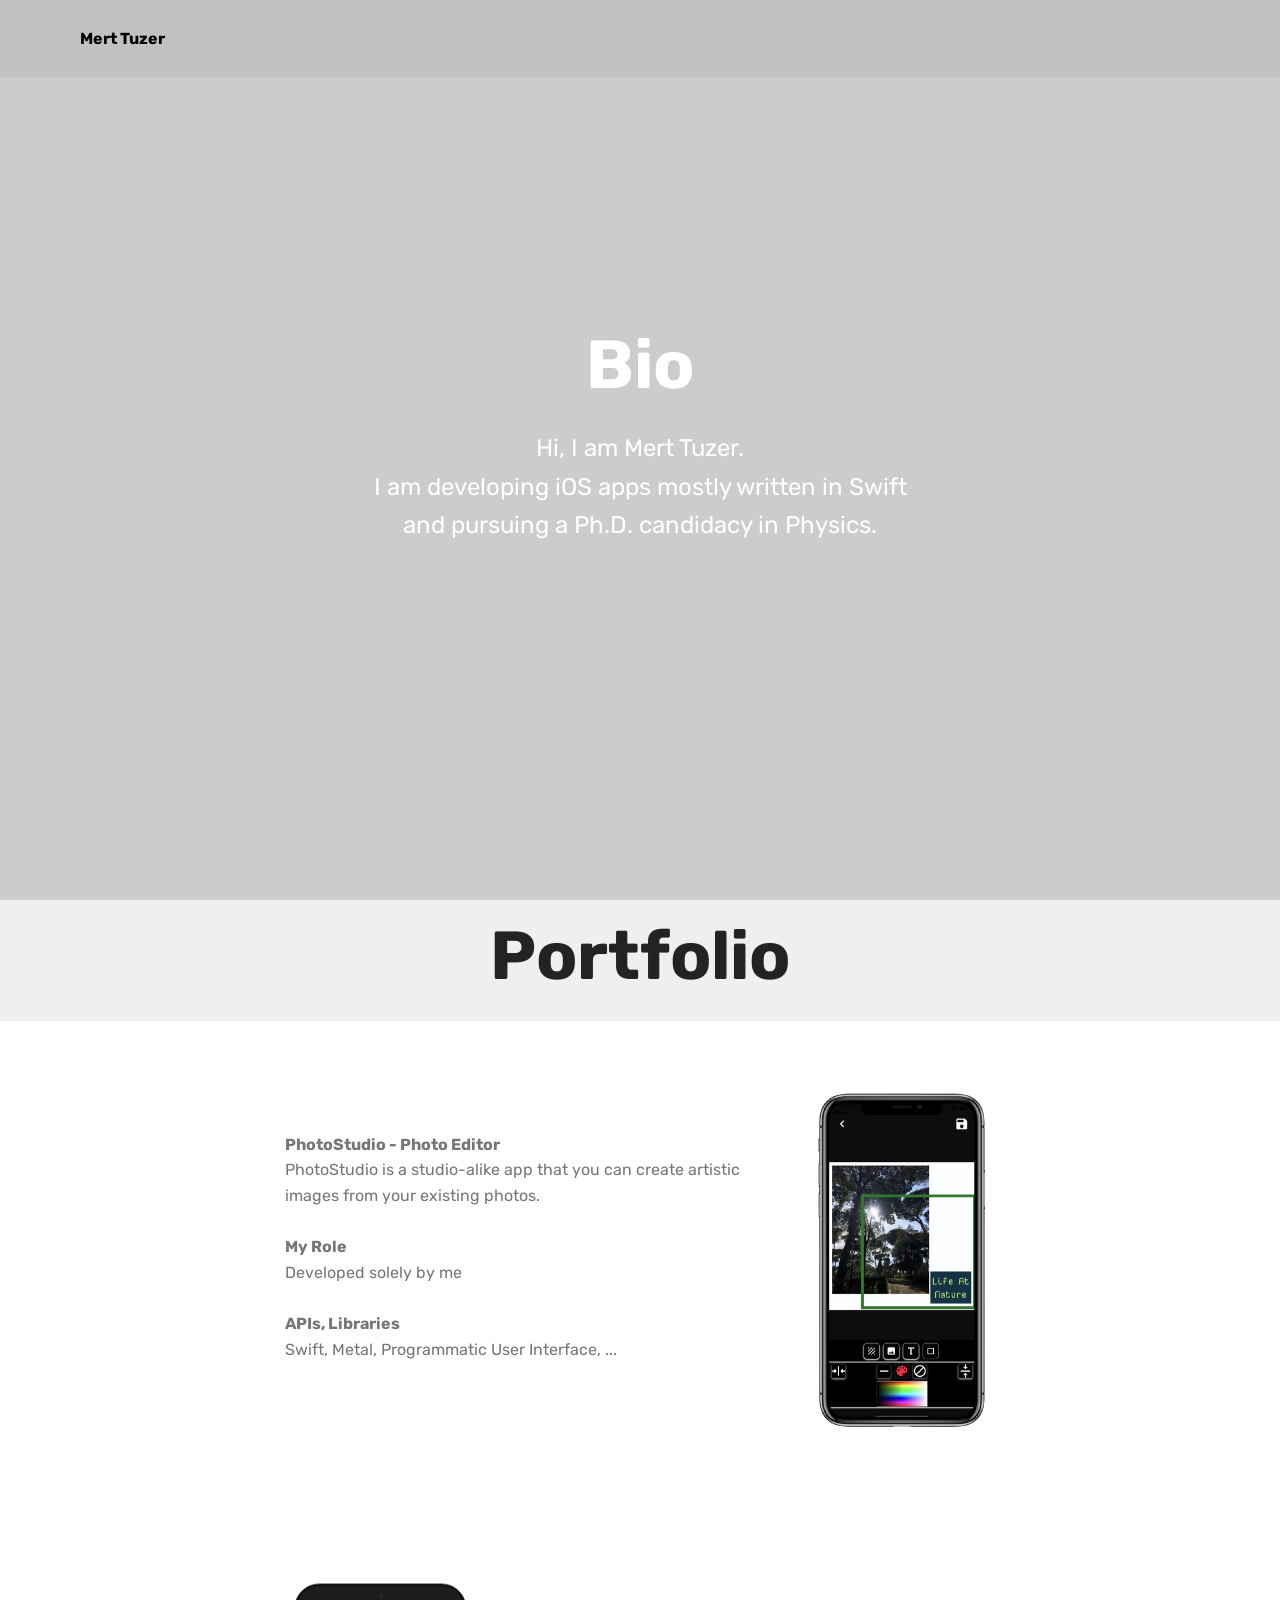
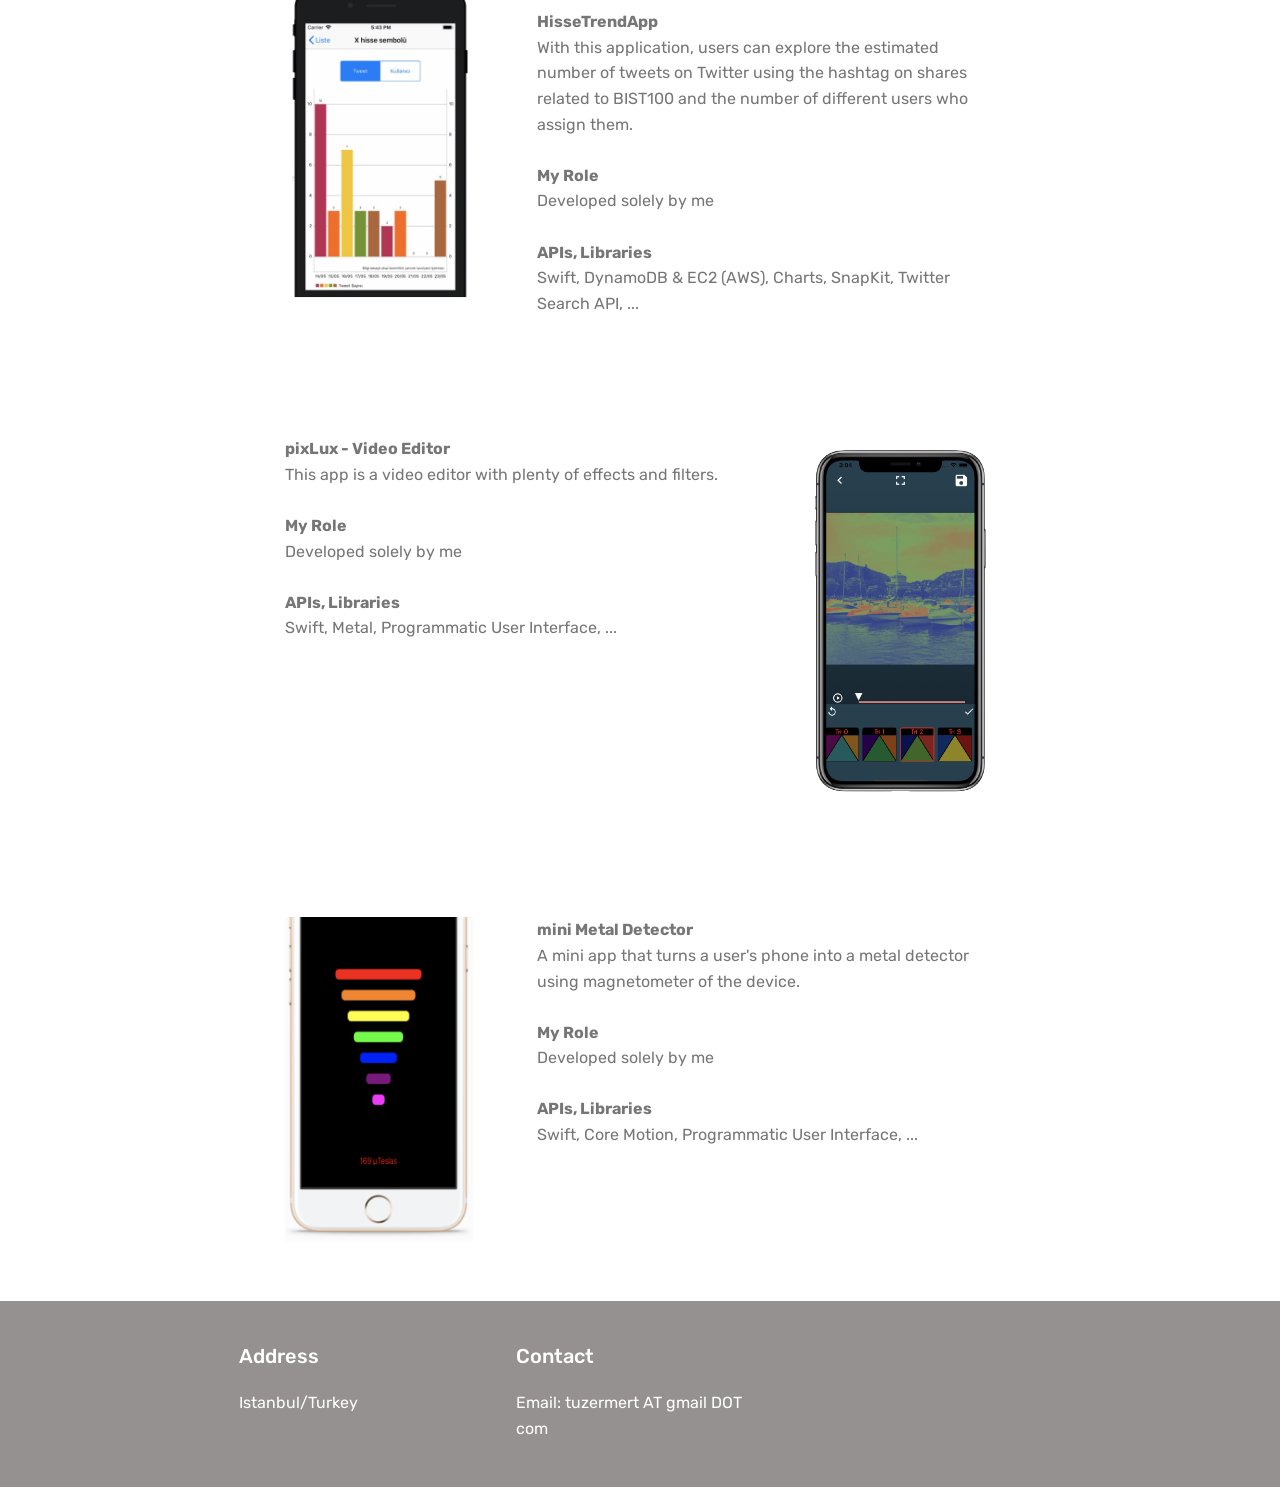
<file: index.html>
<!DOCTYPE html>
<html  >
<head>
  <meta charset="UTF-8">
  <meta http-equiv="X-UA-Compatible" content="IE=edge">
  <meta name="viewport" content="width=device-width, initial-scale=1, minimum-scale=1">
  <meta name="description" content="">
  
  <title>Mert Tuzer</title>
  <link rel="stylesheet" href="assets/tether/tether.min.css">
  <link rel="stylesheet" href="assets/bootstrap/css/bootstrap.min.css">
  <link rel="stylesheet" href="assets/bootstrap/css/bootstrap-grid.min.css">
  <link rel="stylesheet" href="assets/bootstrap/css/bootstrap-reboot.min.css">
  <link rel="stylesheet" href="assets/dropdown/css/style.css">
  <link rel="stylesheet" href="assets/socicon/css/styles.css">
  <link rel="stylesheet" href="assets/theme/css/style.css">
  <link rel="stylesheet" href="assets/mobirise/css/mbr-additional.css" type="text/css">
  
  
  
</head>
<body>

<!-- Google Analytics -->
<!-- Global site tag (gtag.js) - Google Analytics -->
<script async src="https://www.googletagmanager.com/gtag/js?id=UA-131665631-3"></script>
<script>
  window.dataLayer = window.dataLayer || [];
  function gtag(){dataLayer.push(arguments);}
  gtag('js', new Date());

  gtag('config', 'UA-131665631-3');
</script>
<!-- /Google Analytics -->


  <section class="menu cid-qTkzRZLJNu" once="menu" id="menu1-0">

    

    <nav class="navbar navbar-expand beta-menu navbar-dropdown align-items-center navbar-fixed-top navbar-toggleable-sm">
        <button class="navbar-toggler navbar-toggler-right" type="button" data-toggle="collapse" data-target="#navbarSupportedContent" aria-controls="navbarSupportedContent" aria-expanded="false" aria-label="Toggle navigation">
            <div class="hamburger">
                <span></span>
                <span></span>
                <span></span>
                <span></span>
            </div>
        </button>
        <div class="menu-logo">
            <div class="navbar-brand">
                
                <span class="navbar-caption-wrap"><a class="navbar-caption text-black display-4">
                        Mert Tuzer</a></span>
            </div>
        </div>
        <div class="collapse navbar-collapse" id="navbarSupportedContent">
            
            
        </div>
    </nav>
</section>

<section class="cid-qTkA127IK8 mbr-fullscreen" id="header2-1">

    <div class="container align-center">
        <div class="row justify-content-md-center">
            <div class="mbr-white col-md-10">
                <h1 class="mbr-section-title mbr-bold pb-3 mbr-fonts-style display-1">
                    Bio</h1>
                
                <p class="mbr-text pb-3 mbr-fonts-style display-5">Hi, I am Mert Tuzer. <br>I am developing iOS apps mostly written in Swift <br>and pursuing a Ph.D. candidacy in Physics.</p>
                
            </div>
        </div>
    </div>
    
</section>

<section class="header1 cid-ryzMHT2uv6" id="header16-4">

    

    

    <div class="container">
        <div class="row justify-content-md-center">
            <div class="col-md-10 align-center">
                <h1 class="mbr-section-title mbr-bold pb-3 mbr-fonts-style display-1">
                    Portfolio</h1>
                
                
                
            </div>
        </div>
    </div>

</section>

<section class="mbr-section content6 cid-ryzJA19IIB" id="content6-3">
    
     
    
    <div class="container">
        <div class="media-container-row">
            <div class="col-12 col-md-8">
                <div class="media-container-row">
                    <div class="mbr-figure" style="width: 50%;">
                      <a href="https://apps.apple.com/tr/app/photostudio-photo-editor/id1488727122#?platform=iphone" target="_blank"><img src="assets/images/ps.png" title=""></a>  
                    </div>
                    <div class="media-content">
                        <div class="mbr-section-text">
                            <p class="mbr-text mb-0 mbr-fonts-style display-7"><strong><br></strong><br><strong>PhotoStudio - Photo Editor</strong><br>PhotoStudio is a studio-alike app that you can create artistic images from your existing photos.<br><br><strong>My Role</strong><br>Developed solely by me<br><br><strong>APIs, Libraries</strong><br>Swift, Metal, Programmatic User Interface, ...</p>
                        </div>
                    </div>
                </div>
            </div>
        </div>
    </div>
</section>

<section class="mbr-section content7 cid-ryzVvT5FVb" id="content7-5">
          
    

    <div class="container">
        <div class="media-container-row">
            <div class="col-12 col-md-8">
                <div class="media-container-row">
                    <div class="media-content">
                        <div class="mbr-section-text">
                            <p class="mbr-text align-right mb-0 mbr-fonts-style display-7"><br><br><strong>HisseTrendApp</strong><br>With this application, users can explore the estimated number of tweets on Twitter using the hashtag on shares related to BIST100 and the number of different users who assign them.<br><br><strong>My Role<br></strong>Developed solely by me<br><br><strong>APIs, Libraries<br></strong>Swift, DynamoDB &amp; EC2 (AWS), Charts, SnapKit, Twitter Search API, ...</p>
                        </div>
                    </div>
                    <div class="mbr-figure" style="width: 50%;">
                     <a href="https://apps.apple.com/tr/app/hissetrendapp/id1384840410" target="_blank"><img src="assets/images/hisse-406x694.png" title=""></a>  
                    </div>
                </div>
            </div>
        </div>
    </div>
</section>

<section class="mbr-section content7 cid-ryAfWQr6Sp" id="content7-8">
          
    

    <div class="container">
        <div class="media-container-row">
            <div class="col-12 col-md-8">
                <div class="media-container-row">
                    <div class="media-content">
                        <div class="mbr-section-text">
                            <p class="mbr-text align-right mb-0 mbr-fonts-style display-7"><strong>pixLux - Video Editor<br></strong>This app is a video editor with plenty of effects and filters.<br><br><strong>My Role<br></strong>Developed solely by me<br><br><strong>APIs, Libraries<br></strong>Swift, Metal, Programmatic User Interface, ...</p>
                        </div>
                    </div>
                    <div class="mbr-figure" style="width: 50%;">
                     <a href="https://apps.apple.com/tr/app/pixlux-video-editor/id1510228038" target="_blank"><img src="assets/images/pix.png" title=""></a>  
                    </div>
                </div>
            </div>
        </div>
    </div>
</section>

<section class="mbr-section content7 cid-ryAgBIZaGm" id="content7-9">
          
    

    <div class="container">
        <div class="media-container-row">
            <div class="col-12 col-md-8">
                <div class="media-container-row">
                    <div class="media-content">
                        <div class="mbr-section-text">
                            <p class="mbr-text align-right mb-0 mbr-fonts-style display-7"><strong>mini Metal Detector<br></strong>A mini app that turns a user's phone into a metal detector using magnetometer of the device.<br><br><strong>My Role<br></strong>Developed solely by me<br><br><strong>APIs, Libraries<br></strong>Swift, Core Motion, Programmatic User Interface, ...</p>
                        </div>
                    </div>
                    <div class="mbr-figure" style="width: 50%;">
                     <a href="https://apps.apple.com/tr/app/mini-metal-dedektörü/id1114381920" target="_blank"><img src="assets/images/metal-414x714.png" title=""></a>  
                    </div>
                </div>
            </div>
        </div>
    </div>
</section>

<section class="cid-qTkAaeaxX5" id="footer1-2">

    

    

    <div class="container">
        <div class="media-container-row content text-white">
            <div class="col-12 col-md-3 mbr-fonts-style display-7">
                <h5 class="pb-3">
                    Address
                </h5>
                <p class="mbr-text">Istanbul/Turkey</p>
            </div>
            <div class="col-12 col-md-3 mbr-fonts-style display-7">
                <h5 class="pb-3">
                    Contact</h5>
                <p class="mbr-text">
                    Email: tuzermert AT gmail DOT com<br></p>
            </div>
            <div class="col-12 col-md-3 mbr-fonts-style display-7">
                <h5 class="pb-3"></h5>
                <p class="mbr-text"></p>
            </div>
        </div>
        
    </div>
</section>


  <script src="assets/web/assets/jquery/jquery.min.js"></script>
  <script src="assets/popper/popper.min.js"></script>
  <script src="assets/tether/tether.min.js"></script>
  <script src="assets/bootstrap/js/bootstrap.min.js"></script>
  <script src="assets/smoothscroll/smooth-scroll.js"></script>
  <script src="assets/dropdown/js/nav-dropdown.js"></script>
  <script src="assets/dropdown/js/navbar-dropdown.js"></script>
  <script src="assets/touchswipe/jquery.touch-swipe.min.js"></script>
  <script src="assets/theme/js/script.js"></script>
  
  
</body>
</html>
</file>
<file: assets/dropdown/css/style.css>
.navbar-dropdown {
  left: 0;
  padding: 0;
  position: absolute;
  right: 0;
  top: 0;
  transition: all 0.45s ease;
  z-index: 1030;
  background: #282828; }
  .navbar-dropdown .navbar-logo {
    margin-right: 0.8rem;
    transition: margin 0.3s ease-in-out;
    vertical-align: middle; }
    .navbar-dropdown .navbar-logo img {
      height: 3.125rem;
      transition: all 0.3s ease-in-out; }
    .navbar-dropdown .navbar-logo.mbr-iconfont {
      font-size: 3.125rem;
      line-height: 3.125rem; }
  .navbar-dropdown .navbar-caption {
    font-weight: 700;
    white-space: normal;
    vertical-align: -4px;
    line-height: 3.125rem !important; }
    .navbar-dropdown .navbar-caption, .navbar-dropdown .navbar-caption:hover {
      color: inherit;
      text-decoration: none; }
  .navbar-dropdown .mbr-iconfont + .navbar-caption {
    vertical-align: -1px; }
  .navbar-dropdown.navbar-fixed-top {
    position: fixed; }
  .navbar-dropdown .navbar-brand span {
    vertical-align: -4px; }
  .navbar-dropdown.bg-color.transparent {
    background: none; }
  .navbar-dropdown.navbar-short .navbar-brand {
    padding: 0.625rem 0; }
    .navbar-dropdown.navbar-short .navbar-brand span {
      vertical-align: -1px; }
  .navbar-dropdown.navbar-short .navbar-caption {
    line-height: 2.375rem !important;
    vertical-align: -2px; }
  .navbar-dropdown.navbar-short .navbar-logo {
    margin-right: 0.5rem; }
    .navbar-dropdown.navbar-short .navbar-logo img {
      height: 2.375rem; }
    .navbar-dropdown.navbar-short .navbar-logo.mbr-iconfont {
      font-size: 2.375rem;
      line-height: 2.375rem; }
  .navbar-dropdown.navbar-short .mbr-table-cell {
    height: 3.625rem; }
  .navbar-dropdown .navbar-close {
    left: 0.6875rem;
    position: fixed;
    top: 0.75rem;
    z-index: 1000; }
  .navbar-dropdown .hamburger-icon {
    content: "";
    display: inline-block;
    vertical-align: middle;
    width: 16px;
    -webkit-box-shadow: 0 -6px 0 1px #282828,0 0 0 1px #282828,0 6px 0 1px #282828;
    -moz-box-shadow: 0 -6px 0 1px #282828,0 0 0 1px #282828,0 6px 0 1px #282828;
    box-shadow: 0 -6px 0 1px #282828,0 0 0 1px #282828,0 6px 0 1px #282828; }

.dropdown-menu .dropdown-toggle[data-toggle="dropdown-submenu"]::after {
  border-bottom: 0.35em solid transparent;
  border-left: 0.35em solid;
  border-right: 0;
  border-top: 0.35em solid transparent;
  margin-left: 0.3rem; }

.dropdown-menu .dropdown-item:focus {
  outline: 0; }

.nav-dropdown {
  font-size: 0.75rem;
  font-weight: 500;
  height: auto !important; }
  .nav-dropdown .nav-btn {
    padding-left: 1rem; }
  .nav-dropdown .link {
    margin: .667em 1.667em;
    font-weight: 500;
    padding: 0;
    transition: color .2s ease-in-out; }
    .nav-dropdown .link.dropdown-toggle {
      margin-right: 2.583em; }
      .nav-dropdown .link.dropdown-toggle::after {
        margin-left: .25rem;
        border-top: 0.35em solid;
        border-right: 0.35em solid transparent;
        border-left: 0.35em solid transparent;
        border-bottom: 0; }
      .nav-dropdown .link.dropdown-toggle[aria-expanded="true"] {
        margin: 0;
        padding: 0.667em 3.263em  0.667em 1.667em; }
  .nav-dropdown .link::after,
  .nav-dropdown .dropdown-item::after {
    color: inherit; }
  .nav-dropdown .btn {
    font-size: 0.75rem;
    font-weight: 700;
    letter-spacing: 0;
    margin-bottom: 0;
    padding-left: 1.25rem;
    padding-right: 1.25rem; }
  .nav-dropdown .dropdown-menu {
    border-radius: 0;
    border: 0;
    left: 0;
    margin: 0;
    padding-bottom: 1.25rem;
    padding-top: 1.25rem;
    position: relative; }
  .nav-dropdown .dropdown-submenu {
    margin-left: 0.125rem;
    top: 0; }
  .nav-dropdown .dropdown-item {
    font-weight: 500;
    line-height: 2;
    padding: 0.3846em 4.615em 0.3846em 1.5385em;
    position: relative;
    transition: color .2s ease-in-out, background-color .2s ease-in-out; }
    .nav-dropdown .dropdown-item::after {
      margin-top: -0.3077em;
      position: absolute;
      right: 1.1538em;
      top: 50%; }
    .nav-dropdown .dropdown-item:focus, .nav-dropdown .dropdown-item:hover {
      background: none; }

@media (max-width: 767px) {
  .nav-dropdown.navbar-toggleable-sm {
    bottom: 0;
    display: none;
    left: 0;
    overflow-x: hidden;
    position: fixed;
    top: 0;
    transform: translateX(-100%);
    -ms-transform: translateX(-100%);
    -webkit-transform: translateX(-100%);
    width: 18.75rem;
    z-index: 999; } }
.nav-dropdown.navbar-toggleable-xl {
  bottom: 0;
  display: none;
  left: 0;
  overflow-x: hidden;
  position: fixed;
  top: 0;
  transform: translateX(-100%);
  -ms-transform: translateX(-100%);
  -webkit-transform: translateX(-100%);
  width: 18.75rem;
  z-index: 999; }

.nav-dropdown-sm {
  display: block !important;
  overflow-x: hidden;
  overflow: auto;
  padding-top: 3.875rem; }
  .nav-dropdown-sm::after {
    content: "";
    display: block;
    height: 3rem;
    width: 100%; }
  .nav-dropdown-sm.collapse.in ~ .navbar-close {
    display: block !important; }
  .nav-dropdown-sm.collapsing, .nav-dropdown-sm.collapse.in {
    transform: translateX(0);
    -ms-transform: translateX(0);
    -webkit-transform: translateX(0);
    transition: all 0.25s ease-out;
    -webkit-transition: all 0.25s ease-out;
    background: #282828; }
  .nav-dropdown-sm.collapsing[aria-expanded="false"] {
    transform: translateX(-100%);
    -ms-transform: translateX(-100%);
    -webkit-transform: translateX(-100%); }
  .nav-dropdown-sm .nav-item {
    display: block;
    margin-left: 0 !important;
    padding-left: 0; }
  .nav-dropdown-sm .link,
  .nav-dropdown-sm .dropdown-item {
    border-top: 1px dotted rgba(255, 255, 255, 0.1);
    font-size: 0.8125rem;
    line-height: 1.6;
    margin: 0 !important;
    padding: 0.875rem 2.4rem 0.875rem 1.5625rem !important;
    position: relative;
    white-space: normal; }
    .nav-dropdown-sm .link:focus, .nav-dropdown-sm .link:hover,
    .nav-dropdown-sm .dropdown-item:focus,
    .nav-dropdown-sm .dropdown-item:hover {
      background: rgba(0, 0, 0, 0.2) !important;
      color: #c0a375; }
  .nav-dropdown-sm .nav-btn {
    position: relative;
    padding: 1.5625rem 1.5625rem 0 1.5625rem; }
    .nav-dropdown-sm .nav-btn::before {
      border-top: 1px dotted rgba(255, 255, 255, 0.1);
      content: "";
      left: 0;
      position: absolute;
      top: 0;
      width: 100%; }
    .nav-dropdown-sm .nav-btn + .nav-btn {
      padding-top: 0.625rem; }
      .nav-dropdown-sm .nav-btn + .nav-btn::before {
        display: none; }
  .nav-dropdown-sm .btn {
    padding: 0.625rem 0; }
  .nav-dropdown-sm .dropdown-toggle[data-toggle="dropdown-submenu"]::after {
    margin-left: .25rem;
    border-top: 0.35em solid;
    border-right: 0.35em solid transparent;
    border-left: 0.35em solid transparent;
    border-bottom: 0; }
  .nav-dropdown-sm .dropdown-toggle[data-toggle="dropdown-submenu"][aria-expanded="true"]::after {
    border-top: 0;
    border-right: 0.35em solid transparent;
    border-left: 0.35em solid transparent;
    border-bottom: 0.35em solid; }
  .nav-dropdown-sm .dropdown-menu {
    margin: 0;
    padding: 0;
    position: relative;
    top: 0;
    left: 0;
    width: 100%;
    border: 0;
    float: none;
    border-radius: 0;
    background: none; }
  .nav-dropdown-sm .dropdown-submenu {
    left: 100%;
    margin-left: 0.125rem;
    margin-top: -1.25rem;
    top: 0; }

.navbar-toggleable-sm .nav-dropdown .dropdown-menu {
  position: absolute; }

.navbar-toggleable-sm .nav-dropdown .dropdown-submenu {
  left: 100%;
  margin-left: 0.125rem;
  margin-top: -1.25rem;
  top: 0; }

.navbar-toggleable-sm.opened .nav-dropdown .dropdown-menu {
  position: relative; }

.navbar-toggleable-sm.opened .nav-dropdown .dropdown-submenu {
  left: 0;
  margin-left: 00rem;
  margin-top: 0rem;
  top: 0; }

.is-builder .nav-dropdown.collapsing {
  transition: none !important; }

/*# sourceMappingURL=style.css.map */
</file>
<file: assets/socicon/css/styles.css>
@charset "UTF-8";

@font-face {
  font-family: "socicon";
  src:url("../fonts/socicon.eot");
  src:url("../fonts/socicon.eot?#iefix") format("embedded-opentype"),
    url("../fonts/socicon.woff") format("woff"),
    url("../fonts/socicon.ttf") format("truetype"),
    url("../fonts/socicon.svg#socicon") format("svg");
  font-weight: normal;
  font-style: normal;

}

[data-icon]:before {
  font-family: "socicon" !important;
  content: attr(data-icon);
  font-style: normal !important;
  font-weight: normal !important;
  font-variant: normal !important;
  text-transform: none !important;
  speak: none;
  line-height: 1;
  -webkit-font-smoothing: antialiased;
  -moz-osx-font-smoothing: grayscale;
}

[class^="socicon-"]:before,
[class*=" socicon-"]:before {
  font-family: "socicon" !important;
  font-style: normal !important;
  font-weight: normal !important;
  font-variant: normal !important;
  text-transform: none !important;
  speak: none;
  line-height: 1;
  -webkit-font-smoothing: antialiased;
  -moz-osx-font-smoothing: grayscale;
}

.socicon-modelmayhem:before {
  content: "\e000";
}
.socicon-mixcloud:before {
  content: "\e001";
}
.socicon-drupal:before {
  content: "\e002";
}
.socicon-swarm:before {
  content: "\e003";
}
.socicon-istock:before {
  content: "\e004";
}
.socicon-yammer:before {
  content: "\e005";
}
.socicon-ello:before {
  content: "\e006";
}
.socicon-stackoverflow:before {
  content: "\e007";
}
.socicon-persona:before {
  content: "\e008";
}
.socicon-triplej:before {
  content: "\e009";
}
.socicon-houzz:before {
  content: "\e00a";
}
.socicon-rss:before {
  content: "\e00b";
}
.socicon-paypal:before {
  content: "\e00c";
}
.socicon-odnoklassniki:before {
  content: "\e00d";
}
.socicon-airbnb:before {
  content: "\e00e";
}
.socicon-periscope:before {
  content: "\e00f";
}
.socicon-outlook:before {
  content: "\e010";
}
.socicon-coderwall:before {
  content: "\e011";
}
.socicon-tripadvisor:before {
  content: "\e012";
}
.socicon-appnet:before {
  content: "\e013";
}
.socicon-goodreads:before {
  content: "\e014";
}
.socicon-tripit:before {
  content: "\e015";
}
.socicon-lanyrd:before {
  content: "\e016";
}
.socicon-slideshare:before {
  content: "\e017";
}
.socicon-buffer:before {
  content: "\e018";
}
.socicon-disqus:before {
  content: "\e019";
}
.socicon-vkontakte:before {
  content: "\e01a";
}
.socicon-whatsapp:before {
  content: "\e01b";
}
.socicon-patreon:before {
  content: "\e01c";
}
.socicon-storehouse:before {
  content: "\e01d";
}
.socicon-pocket:before {
  content: "\e01e";
}
.socicon-mail:before {
  content: "\e01f";
}
.socicon-blogger:before {
  content: "\e020";
}
.socicon-technorati:before {
  content: "\e021";
}
.socicon-reddit:before {
  content: "\e022";
}
.socicon-dribbble:before {
  content: "\e023";
}
.socicon-stumbleupon:before {
  content: "\e024";
}
.socicon-digg:before {
  content: "\e025";
}
.socicon-envato:before {
  content: "\e026";
}
.socicon-behance:before {
  content: "\e027";
}
.socicon-delicious:before {
  content: "\e028";
}
.socicon-deviantart:before {
  content: "\e029";
}
.socicon-forrst:before {
  content: "\e02a";
}
.socicon-play:before {
  content: "\e02b";
}
.socicon-zerply:before {
  content: "\e02c";
}
.socicon-wikipedia:before {
  content: "\e02d";
}
.socicon-apple:before {
  content: "\e02e";
}
.socicon-flattr:before {
  content: "\e02f";
}
.socicon-github:before {
  content: "\e030";
}
.socicon-renren:before {
  content: "\e031";
}
.socicon-friendfeed:before {
  content: "\e032";
}
.socicon-newsvine:before {
  content: "\e033";
}
.socicon-identica:before {
  content: "\e034";
}
.socicon-bebo:before {
  content: "\e035";
}
.socicon-zynga:before {
  content: "\e036";
}
.socicon-steam:before {
  content: "\e037";
}
.socicon-xbox:before {
  content: "\e038";
}
.socicon-windows:before {
  content: "\e039";
}
.socicon-qq:before {
  content: "\e03a";
}
.socicon-douban:before {
  content: "\e03b";
}
.socicon-meetup:before {
  content: "\e03c";
}
.socicon-playstation:before {
  content: "\e03d";
}
.socicon-android:before {
  content: "\e03e";
}
.socicon-snapchat:before {
  content: "\e03f";
}
.socicon-twitter:before {
  content: "\e040";
}
.socicon-facebook:before {
  content: "\e041";
}
.socicon-googleplus:before {
  content: "\e042";
}
.socicon-pinterest:before {
  content: "\e043";
}
.socicon-foursquare:before {
  content: "\e044";
}
.socicon-yahoo:before {
  content: "\e045";
}
.socicon-skype:before {
  content: "\e046";
}
.socicon-yelp:before {
  content: "\e047";
}
.socicon-feedburner:before {
  content: "\e048";
}
.socicon-linkedin:before {
  content: "\e049";
}
.socicon-viadeo:before {
  content: "\e04a";
}
.socicon-xing:before {
  content: "\e04b";
}
.socicon-myspace:before {
  content: "\e04c";
}
.socicon-soundcloud:before {
  content: "\e04d";
}
.socicon-spotify:before {
  content: "\e04e";
}
.socicon-grooveshark:before {
  content: "\e04f";
}
.socicon-lastfm:before {
  content: "\e050";
}
.socicon-youtube:before {
  content: "\e051";
}
.socicon-vimeo:before {
  content: "\e052";
}
.socicon-dailymotion:before {
  content: "\e053";
}
.socicon-vine:before {
  content: "\e054";
}
.socicon-flickr:before {
  content: "\e055";
}
.socicon-500px:before {
  content: "\e056";
}
.socicon-wordpress:before {
  content: "\e058";
}
.socicon-tumblr:before {
  content: "\e059";
}
.socicon-twitch:before {
  content: "\e05a";
}
.socicon-8tracks:before {
  content: "\e05b";
}
.socicon-amazon:before {
  content: "\e05c";
}
.socicon-icq:before {
  content: "\e05d";
}
.socicon-smugmug:before {
  content: "\e05e";
}
.socicon-ravelry:before {
  content: "\e05f";
}
.socicon-weibo:before {
  content: "\e060";
}
.socicon-baidu:before {
  content: "\e061";
}
.socicon-angellist:before {
  content: "\e062";
}
.socicon-ebay:before {
  content: "\e063";
}
.socicon-imdb:before {
  content: "\e064";
}
.socicon-stayfriends:before {
  content: "\e065";
}
.socicon-residentadvisor:before {
  content: "\e066";
}
.socicon-google:before {
  content: "\e067";
}
.socicon-yandex:before {
  content: "\e068";
}
.socicon-sharethis:before {
  content: "\e069";
}
.socicon-bandcamp:before {
  content: "\e06a";
}
.socicon-itunes:before {
  content: "\e06b";
}
.socicon-deezer:before {
  content: "\e06c";
}
.socicon-telegram:before {
  content: "\e06e";
}
.socicon-openid:before {
  content: "\e06f";
}
.socicon-amplement:before {
  content: "\e070";
}
.socicon-viber:before {
  content: "\e071";
}
.socicon-zomato:before {
  content: "\e072";
}
.socicon-draugiem:before {
  content: "\e074";
}
.socicon-endomodo:before {
  content: "\e075";
}
.socicon-filmweb:before {
  content: "\e076";
}
.socicon-stackexchange:before {
  content: "\e077";
}
.socicon-wykop:before {
  content: "\e078";
}
.socicon-teamspeak:before {
  content: "\e079";
}
.socicon-teamviewer:before {
  content: "\e07a";
}
.socicon-ventrilo:before {
  content: "\e07b";
}
.socicon-younow:before {
  content: "\e07c";
}
.socicon-raidcall:before {
  content: "\e07d";
}
.socicon-mumble:before {
  content: "\e07e";
}
.socicon-medium:before {
  content: "\e06d";
}
.socicon-bebee:before {
  content: "\e07f";
}
.socicon-hitbox:before {
  content: "\e080";
}
.socicon-reverbnation:before {
  content: "\e081";
}
.socicon-formulr:before {
  content: "\e082";
}
.socicon-instagram:before {
  content: "\e057";
}
.socicon-battlenet:before {
  content: "\e083";
}
.socicon-chrome:before {
  content: "\e084";
}
.socicon-discord:before {
  content: "\e086";
}
.socicon-issuu:before {
  content: "\e087";
}
.socicon-macos:before {
  content: "\e088";
}
.socicon-firefox:before {
  content: "\e089";
}
.socicon-opera:before {
  content: "\e08d";
}
.socicon-keybase:before {
  content: "\e090";
}
.socicon-alliance:before {
  content: "\e091";
}
.socicon-livejournal:before {
  content: "\e092";
}
.socicon-googlephotos:before {
  content: "\e093";
}
.socicon-horde:before {
  content: "\e094";
}
.socicon-etsy:before {
  content: "\e095";
}
.socicon-zapier:before {
  content: "\e096";
}
.socicon-google-scholar:before {
  content: "\e097";
}
.socicon-researchgate:before {
  content: "\e098";
}
.socicon-wechat:before {
  content: "\e099";
}
.socicon-strava:before {
  content: "\e09a";
}
.socicon-line:before {
  content: "\e09b";
}
.socicon-lyft:before {
  content: "\e09c";
}
.socicon-uber:before {
  content: "\e09d";
}
.socicon-songkick:before {
  content: "\e09e";
}
.socicon-viewbug:before {
  content: "\e09f";
}
.socicon-googlegroups:before {
  content: "\e0a0";
}
.socicon-quora:before {
  content: "\e073";
}
.socicon-diablo:before {
  content: "\e085";
}
.socicon-blizzard:before {
  content: "\e0a1";
}
.socicon-hearthstone:before {
  content: "\e08b";
}
.socicon-heroes:before {
  content: "\e08a";
}
.socicon-overwatch:before {
  content: "\e08c";
}
.socicon-warcraft:before {
  content: "\e08e";
}
.socicon-starcraft:before {
  content: "\e08f";
}
.socicon-beam:before {
  content: "\e0a2";
}
.socicon-curse:before {
  content: "\e0a3";
}
.socicon-player:before {
  content: "\e0a4";
}
.socicon-streamjar:before {
  content: "\e0a5";
}
.socicon-nintendo:before {
  content: "\e0a6";
}
.socicon-hellocoton:before {
  content: "\e0a7";
}
</file>
<file: assets/theme/css/style.css>
/*!
 * Mobirise v4 theme (https://mobirise.com/)
 * Copyright 2017 Mobirise
 */
section {
  background-color: #eeeeee;
}

section,
.container,
.container-fluid {
  position: relative;
  word-wrap: break-word;
}

a.mbr-iconfont:hover {
  text-decoration: none;
}

.article .lead p, .article .lead ul, .article .lead ol, .article .lead pre, .article .lead blockquote {
  margin-bottom: 0;
}

a {
  font-style: normal;
  font-weight: 400;
  cursor: pointer;
}

a, a:hover {
  text-decoration: none;
}

figure {
  margin-bottom: 0;
}

body {
  color: #232323;
}

h1, h2, h3, h4, h5, h6,
.h1, .h2, .h3, .h4, .h5, .h6,
.display-1, .display-2, .display-3, .display-4 {
  line-height: 1;
  word-break: break-word;
  word-wrap: break-word;
}

b, strong {
  font-weight: bold;
}

blockquote {
  padding: 10px 0 10px 20px;
  position: relative;
  border-left: 2px solid;
  border-color: #ff3366;
}

input:-webkit-autofill, input:-webkit-autofill:hover, input:-webkit-autofill:focus, input:-webkit-autofill:active {
  transition-delay: 9999s;
  transition-property: background-color, color;
}

textarea[type="hidden"] {
  display: none;
}

body {
  position: relative;
}

section {
  background-position: 50% 50%;
  background-repeat: no-repeat;
  background-size: cover;
}

section .mbr-background-video,
section .mbr-background-video-preview {
  position: absolute;
  bottom: 0;
  left: 0;
  right: 0;
  top: 0;
}

.hidden {
  visibility: hidden;
}

.mbr-z-index20 {
  z-index: 20;
}

/*! Base colors */
.mbr-white {
  color: #ffffff;
}

.mbr-black {
  color: #000000;
}

.mbr-bg-white {
  background-color: #ffffff;
}

.mbr-bg-black {
  background-color: #000000;
}

/*! Text-aligns */
.align-left {
  text-align: left;
}

.align-center {
  text-align: center;
}

.align-right {
  text-align: right;
}

@media (max-width: 767px) {
  .align-left, .align-center, .align-right, .mbr-section-btn, .mbr-section-title {
    text-align: center;
  }
}

/*! Font-weight  */
.mbr-light {
  font-weight: 300;
}

.mbr-regular {
  font-weight: 400;
}

.mbr-semibold {
  font-weight: 500;
}

.mbr-bold {
  font-weight: 700;
}

/*! Media  */
.media-size-item {
  -webkit-flex: 1 1 auto;
  -moz-flex: 1 1 auto;
  -ms-flex: 1 1 auto;
  -o-flex: 1 1 auto;
  flex: 1 1 auto;
}

.media-content {
  -webkit-flex-basis: 100%;
  flex-basis: 100%;
}

.media-container-row {
  display: -ms-flexbox;
  display: -webkit-flex;
  display: flex;
  -webkit-flex-direction: row;
  -ms-flex-direction: row;
  flex-direction: row;
  -webkit-flex-wrap: wrap;
  -ms-flex-wrap: wrap;
  flex-wrap: wrap;
  -webkit-justify-content: center;
  -ms-flex-pack: center;
  justify-content: center;
  -webkit-align-content: center;
  -ms-flex-line-pack: center;
  align-content: center;
  -webkit-align-items: start;
  -ms-flex-align: start;
  align-items: start;
}

.media-container-row .media-size-item {
  width: 400px;
}

.media-container-column {
  display: -ms-flexbox;
  display: -webkit-flex;
  display: flex;
  -webkit-flex-direction: column;
  -ms-flex-direction: column;
  flex-direction: column;
  -webkit-flex-wrap: wrap;
  -ms-flex-wrap: wrap;
  flex-wrap: wrap;
  -webkit-justify-content: center;
  -ms-flex-pack: center;
  justify-content: center;
  -webkit-align-content: center;
  -ms-flex-line-pack: center;
  align-content: center;
  -webkit-align-items: stretch;
  -ms-flex-align: stretch;
  align-items: stretch;
}

.media-container-column > * {
  width: 100%;
}

@media (min-width: 992px) {
  .media-container-row {
    -webkit-flex-wrap: nowrap;
    -ms-flex-wrap: nowrap;
    flex-wrap: nowrap;
  }
}

figure {
  overflow: hidden;
}

figure[mbr-media-size] {
  transition: width 0.1s;
}

.mbr-figure img, .mbr-figure iframe {
  display: block;
  width: 100%;
}

.card {
  background-color: transparent;
  border: none;
}

.card-box {
  width: 100%;
}

.card-img {
  text-align: center;
  flex-shrink: 0;
  -webkit-flex-shrink: 0;
}

.media {
  max-width: 100%;
  margin: 0 auto;
}

.mbr-figure {
  -ms-flex-item-align: center;
  -ms-grid-row-align: center;
  -webkit-align-self: center;
  align-self: center;
}

.media-container > div {
  max-width: 100%;
}

.mbr-figure img, .card-img img {
  width: 100%;
}

@media (max-width: 991px) {
  .media-size-item {
    width: auto !important;
  }
  .media {
    width: auto;
  }
  .mbr-figure {
    width: 100% !important;
  }
}

/*! Buttons */
.mbr-section-btn {
  margin-left: -.25rem;
  margin-right: -.25rem;
  font-size: 0;
}

nav .mbr-section-btn {
  margin-left: 0rem;
  margin-right: 0rem;
}

/*! Btn icon margin */
.btn .mbr-iconfont, .btn.btn-sm .mbr-iconfont {
  cursor: pointer;
  margin-right: 0.5rem;
}

.btn.btn-md .mbr-iconfont, .btn.btn-md .mbr-iconfont {
  margin-right: 0.8rem;
}

.mbr-regular {
  font-weight: 400;
}

.mbr-semibold {
  font-weight: 500;
}

.mbr-bold {
  font-weight: 700;
}

[type="submit"] {
  -webkit-appearance: none;
}

/*! Full-screen */
.mbr-fullscreen .mbr-overlay {
  min-height: 100vh;
}

.mbr-fullscreen {
  display: flex;
  display: -webkit-flex;
  display: -moz-flex;
  display: -ms-flex;
  display: -o-flex;
  align-items: center;
  -webkit-align-items: center;
  min-height: 100vh;
  padding-top: 3rem;
  padding-bottom: 3rem;
}

/*! Map */
.map {
  height: 25rem;
  position: relative;
}

.map iframe {
  width: 100%;
  height: 100%;
}

/* Form */
.form-asterisk {
  font-family: initial;
  position: absolute;
  top: -2px;
  font-weight: normal;
}

/*! Scroll to top arrow */
.mbr-arrow-up {
  bottom: 25px;
  right: 90px;
  position: fixed;
  text-align: right;
  z-index: 5000;
  color: #ffffff;
  font-size: 32px;
  transform: rotate(180deg);
  -webkit-transform: rotate(180deg);
}

.mbr-arrow-up a {
  background: rgba(0, 0, 0, 0.2);
  border-radius: 3px;
  color: #fff;
  display: inline-block;
  height: 60px;
  width: 60px;
  outline-style: none !important;
  position: relative;
  text-decoration: none;
  transition: all .3s ease-in-out;
  cursor: pointer;
  text-align: center;
}

.mbr-arrow-up a:hover {
  background-color: rgba(0, 0, 0, 0.4);
}

.mbr-arrow-up a i {
  line-height: 60px;
}

.mbr-arrow-up-icon {
  display: block;
  color: #fff;
}

.mbr-arrow-up-icon::before {
  content: "\203a";
  display: inline-block;
  font-family: serif;
  font-size: 32px;
  line-height: 1;
  font-style: normal;
  position: relative;
  top: 6px;
  left: -4px;
  -webkit-transform: rotate(-90deg);
  transform: rotate(-90deg);
}

/*! Arrow Down */
.mbr-arrow {
  position: absolute;
  bottom: 45px;
  left: 50%;
  width: 60px;
  height: 60px;
  cursor: pointer;
  background-color: rgba(80, 80, 80, 0.5);
  border-radius: 50%;
  -webkit-transform: translateX(-50%);
  transform: translateX(-50%);
}

.mbr-arrow > a {
  display: inline-block;
  text-decoration: none;
  outline-style: none;
  -webkit-animation: arrowdown 1.7s ease-in-out infinite;
  animation: arrowdown 1.7s ease-in-out infinite;
}

.mbr-arrow > a > i {
  position: absolute;
  top: -2px;
  left: 15px;
  font-size: 2rem;
}

@keyframes arrowdown {
  0% {
    transform: translateY(0px);
    -webkit-transform: translateY(0px);
  }
  50% {
    transform: translateY(-5px);
    -webkit-transform: translateY(-5px);
  }
  100% {
    transform: translateY(0px);
    -webkit-transform: translateY(0px);
  }
}

@-webkit-keyframes arrowdown {
  0% {
    transform: translateY(0px);
    -webkit-transform: translateY(0px);
  }
  50% {
    transform: translateY(-5px);
    -webkit-transform: translateY(-5px);
  }
  100% {
    transform: translateY(0px);
    -webkit-transform: translateY(0px);
  }
}

@media (max-width: 500px) {
  .mbr-arrow-up {
    left: 50%;
    right: auto;
    transform: translateX(-50%) rotate(180deg);
    -webkit-transform: translateX(-50%) rotate(180deg);
  }
}

/*Gradients animation*/
@keyframes gradient-animation {
  from {
    background-position: 0% 100%;
    animation-timing-function: ease-in-out;
  }
  to {
    background-position: 100% 0%;
    animation-timing-function: ease-in-out;
  }
}

@-webkit-keyframes gradient-animation {
  from {
    background-position: 0% 100%;
    animation-timing-function: ease-in-out;
  }
  to {
    background-position: 100% 0%;
    animation-timing-function: ease-in-out;
  }
}

.bg-gradient {
  background-size: 200% 200%;
  animation: gradient-animation 5s infinite alternate;
  -webkit-animation: gradient-animation 5s infinite alternate;
}

.menu .navbar-brand {
  display: -webkit-flex;
}

.menu .navbar-brand span {
  display: flex;
  display: -webkit-flex;
}

.menu .navbar-brand .navbar-caption-wrap {
  display: -webkit-flex;
}

.menu .navbar-brand .navbar-logo img {
  display: -webkit-flex;
}

@media (min-width: 768px) and (max-width: 1023px) {
  .menu .navbar-toggleable-sm .navbar-nav {
    display: -webkit-box;
    display: -webkit-flex;
    display: -ms-flexbox;
  }
}

@media (max-width: 1023px) {
  .menu .navbar-collapse {
    max-height: 93.5vh;
  }
  .menu .navbar-collapse.show {
    overflow: auto;
  }
}

@media (min-width: 1024px) {
  .menu .navbar-nav.nav-dropdown {
    display: -webkit-flex;
  }
  .menu .navbar-toggleable-sm .navbar-collapse {
    display: -webkit-flex !important;
  }
  .menu .collapsed .navbar-collapse {
    max-height: 93.5vh;
  }
  .menu .collapsed .navbar-collapse.show {
    overflow: auto;
  }
}

@media (max-width: 767px) {
  .menu .navbar-collapse {
    max-height: 80vh;
  }
}

.navbar {
  display: -webkit-flex;
  -webkit-flex-wrap: wrap;
  -webkit-align-items: center;
  -webkit-justify-content: space-between;
}

.navbar-collapse {
  -webkit-flex-basis: 100%;
  -webkit-flex-grow: 1;
  -webkit-align-items: center;
}

.nav-dropdown .link {
  padding: .667em 1.667em !important;
  margin: 0 !important;
}

.nav {
  display: -webkit-flex;
  -webkit-flex-wrap: wrap;
}

.row {
  display: -webkit-flex;
  -webkit-flex-wrap: wrap;
}

.justify-content-center {
  -webkit-justify-content: center;
}

.form-inline {
  display: -webkit-flex;
  -webkit-flex-flow: row wrap;
  -webkit-align-items: center;
}

.card-wrapper {
  -webkit-flex: 1;
}

.carousel-control {
  z-index: 10;
  display: -webkit-flex;
  -webkit-align-items: center;
  -webkit-justify-content: center;
}

.carousel-controls {
  display: -webkit-flex;
}

.media {
  display: -webkit-flex;
}

.form-group:focus {
  outline: none;
}

.jq-selectbox__select {
  padding: 1.07em .5em;
  position: absolute;
  top: 0;
  left: 0;
  width: 100%;
}

.jq-selectbox__dropdown {
  position: absolute;
  top: 100% !important;
  left: 0 !important;
  width: 100% !important;
}

.jq-selectbox__trigger-arrow {
  transform: translateY(-50%);
}

.jq-selectbox li {
  padding: 1.07em .5em;
}

input[type="range"] {
  padding-left: 0 !important;
  padding-right: 0 !important;
}

.modal-dialog, .modal-content {
  height: 100%;
}

.modal-dialog .carousel-inner {
  height: 100%;
  height: -webkit-fill-available;
  height: fill-available;
}

.carousel-item {
  text-align: center;
}

.carousel-item img {
  margin: auto;
}
.engine {
	position: absolute;
	text-indent: -2400px;
	text-align: center;
	padding: 0;
	top: 0;
	left: -2400px;
}
</file>
<file: assets/mobirise/css/mbr-additional.css>
@import url(https://fonts.googleapis.com/css?family=Rubik:300,300i,400,400i,500,500i,700,700i,900,900i);





body {
  font-style: normal;
  line-height: 1.5;
}
.mbr-section-title {
  font-style: normal;
  line-height: 1.2;
}
.mbr-section-subtitle {
  line-height: 1.3;
}
.mbr-text {
  font-style: normal;
  line-height: 1.6;
}
.display-1 {
  font-family: 'Rubik', sans-serif;
  font-size: 4.25rem;
}
.display-1 > .mbr-iconfont {
  font-size: 6.8rem;
}
.display-2 {
  font-family: 'Rubik', sans-serif;
  font-size: 3rem;
}
.display-2 > .mbr-iconfont {
  font-size: 4.8rem;
}
.display-4 {
  font-family: 'Rubik', sans-serif;
  font-size: 1rem;
}
.display-4 > .mbr-iconfont {
  font-size: 1.6rem;
}
.display-5 {
  font-family: 'Rubik', sans-serif;
  font-size: 1.5rem;
}
.display-5 > .mbr-iconfont {
  font-size: 2.4rem;
}
.display-7 {
  font-family: 'Rubik', sans-serif;
  font-size: 1rem;
}
.display-7 > .mbr-iconfont {
  font-size: 1.6rem;
}
/* ---- Fluid typography for mobile devices ---- */
/* 1.4 - font scale ratio ( bootstrap == 1.42857 ) */
/* 100vw - current viewport width */
/* (48 - 20)  48 == 48rem == 768px, 20 == 20rem == 320px(minimal supported viewport) */
/* 0.65 - min scale variable, may vary */
@media (max-width: 768px) {
  .display-1 {
    font-size: 3.4rem;
    font-size: calc( 2.1374999999999997rem + (4.25 - 2.1374999999999997) * ((100vw - 20rem) / (48 - 20)));
    line-height: calc( 1.4 * (2.1374999999999997rem + (4.25 - 2.1374999999999997) * ((100vw - 20rem) / (48 - 20))));
  }
  .display-2 {
    font-size: 2.4rem;
    font-size: calc( 1.7rem + (3 - 1.7) * ((100vw - 20rem) / (48 - 20)));
    line-height: calc( 1.4 * (1.7rem + (3 - 1.7) * ((100vw - 20rem) / (48 - 20))));
  }
  .display-4 {
    font-size: 0.8rem;
    font-size: calc( 1rem + (1 - 1) * ((100vw - 20rem) / (48 - 20)));
    line-height: calc( 1.4 * (1rem + (1 - 1) * ((100vw - 20rem) / (48 - 20))));
  }
  .display-5 {
    font-size: 1.2rem;
    font-size: calc( 1.175rem + (1.5 - 1.175) * ((100vw - 20rem) / (48 - 20)));
    line-height: calc( 1.4 * (1.175rem + (1.5 - 1.175) * ((100vw - 20rem) / (48 - 20))));
  }
}
/* Buttons */
.btn {
  font-weight: 500;
  border-width: 2px;
  font-style: normal;
  letter-spacing: 1px;
  margin: .4rem .8rem;
  white-space: normal;
  -webkit-transition: all 0.3s ease-in-out;
  -moz-transition: all 0.3s ease-in-out;
  transition: all 0.3s ease-in-out;
  display: inline-flex;
  align-items: center;
  justify-content: center;
  word-break: break-word;
  -webkit-align-items: center;
  -webkit-justify-content: center;
  display: -webkit-inline-flex;
  padding: 1rem 3rem;
  border-radius: 3px;
}
.btn-sm {
  font-weight: 500;
  letter-spacing: 1px;
  -webkit-transition: all 0.3s ease-in-out;
  -moz-transition: all 0.3s ease-in-out;
  transition: all 0.3s ease-in-out;
  padding: 0.6rem 1.5rem;
  border-radius: 3px;
}
.btn-md {
  font-weight: 500;
  letter-spacing: 1px;
  margin: .4rem .8rem !important;
  -webkit-transition: all 0.3s ease-in-out;
  -moz-transition: all 0.3s ease-in-out;
  transition: all 0.3s ease-in-out;
  padding: 1rem 3rem;
  border-radius: 3px;
}
.btn-lg {
  font-weight: 500;
  letter-spacing: 1px;
  margin: .4rem .8rem !important;
  -webkit-transition: all 0.3s ease-in-out;
  -moz-transition: all 0.3s ease-in-out;
  transition: all 0.3s ease-in-out;
  padding: 1.2rem 3.2rem;
  border-radius: 3px;
}
.bg-primary {
  background-color: #149dcc !important;
}
.bg-success {
  background-color: #f7ed4a !important;
}
.bg-info {
  background-color: #82786e !important;
}
.bg-warning {
  background-color: #879a9f !important;
}
.bg-danger {
  background-color: #b1a374 !important;
}
.btn-primary,
.btn-primary:active {
  background-color: #149dcc !important;
  border-color: #149dcc !important;
  color: #ffffff !important;
}
.btn-primary:hover,
.btn-primary:focus,
.btn-primary.focus,
.btn-primary.active {
  color: #ffffff !important;
  background-color: #0d6786 !important;
  border-color: #0d6786 !important;
}
.btn-primary.disabled,
.btn-primary:disabled {
  color: #ffffff !important;
  background-color: #0d6786 !important;
  border-color: #0d6786 !important;
}
.btn-secondary,
.btn-secondary:active {
  background-color: #ff3366 !important;
  border-color: #ff3366 !important;
  color: #ffffff !important;
}
.btn-secondary:hover,
.btn-secondary:focus,
.btn-secondary.focus,
.btn-secondary.active {
  color: #ffffff !important;
  background-color: #e50039 !important;
  border-color: #e50039 !important;
}
.btn-secondary.disabled,
.btn-secondary:disabled {
  color: #ffffff !important;
  background-color: #e50039 !important;
  border-color: #e50039 !important;
}
.btn-info,
.btn-info:active {
  background-color: #82786e !important;
  border-color: #82786e !important;
  color: #ffffff !important;
}
.btn-info:hover,
.btn-info:focus,
.btn-info.focus,
.btn-info.active {
  color: #ffffff !important;
  background-color: #59524b !important;
  border-color: #59524b !important;
}
.btn-info.disabled,
.btn-info:disabled {
  color: #ffffff !important;
  background-color: #59524b !important;
  border-color: #59524b !important;
}
.btn-success,
.btn-success:active {
  background-color: #f7ed4a !important;
  border-color: #f7ed4a !important;
  color: #3f3c03 !important;
}
.btn-success:hover,
.btn-success:focus,
.btn-success.focus,
.btn-success.active {
  color: #3f3c03 !important;
  background-color: #eadd0a !important;
  border-color: #eadd0a !important;
}
.btn-success.disabled,
.btn-success:disabled {
  color: #3f3c03 !important;
  background-color: #eadd0a !important;
  border-color: #eadd0a !important;
}
.btn-warning,
.btn-warning:active {
  background-color: #879a9f !important;
  border-color: #879a9f !important;
  color: #ffffff !important;
}
.btn-warning:hover,
.btn-warning:focus,
.btn-warning.focus,
.btn-warning.active {
  color: #ffffff !important;
  background-color: #617479 !important;
  border-color: #617479 !important;
}
.btn-warning.disabled,
.btn-warning:disabled {
  color: #ffffff !important;
  background-color: #617479 !important;
  border-color: #617479 !important;
}
.btn-danger,
.btn-danger:active {
  background-color: #b1a374 !important;
  border-color: #b1a374 !important;
  color: #ffffff !important;
}
.btn-danger:hover,
.btn-danger:focus,
.btn-danger.focus,
.btn-danger.active {
  color: #ffffff !important;
  background-color: #8b7d4e !important;
  border-color: #8b7d4e !important;
}
.btn-danger.disabled,
.btn-danger:disabled {
  color: #ffffff !important;
  background-color: #8b7d4e !important;
  border-color: #8b7d4e !important;
}
.btn-white {
  color: #333333 !important;
}
.btn-white,
.btn-white:active {
  background-color: #ffffff !important;
  border-color: #ffffff !important;
  color: #808080 !important;
}
.btn-white:hover,
.btn-white:focus,
.btn-white.focus,
.btn-white.active {
  color: #808080 !important;
  background-color: #d9d9d9 !important;
  border-color: #d9d9d9 !important;
}
.btn-white.disabled,
.btn-white:disabled {
  color: #808080 !important;
  background-color: #d9d9d9 !important;
  border-color: #d9d9d9 !important;
}
.btn-black,
.btn-black:active {
  background-color: #333333 !important;
  border-color: #333333 !important;
  color: #ffffff !important;
}
.btn-black:hover,
.btn-black:focus,
.btn-black.focus,
.btn-black.active {
  color: #ffffff !important;
  background-color: #0d0d0d !important;
  border-color: #0d0d0d !important;
}
.btn-black.disabled,
.btn-black:disabled {
  color: #ffffff !important;
  background-color: #0d0d0d !important;
  border-color: #0d0d0d !important;
}
.btn-primary-outline,
.btn-primary-outline:active {
  background: none;
  border-color: #0b566f;
  color: #0b566f;
}
.btn-primary-outline:hover,
.btn-primary-outline:focus,
.btn-primary-outline.focus,
.btn-primary-outline.active {
  color: #ffffff;
  background-color: #149dcc;
  border-color: #149dcc;
}
.btn-primary-outline.disabled,
.btn-primary-outline:disabled {
  color: #ffffff !important;
  background-color: #149dcc !important;
  border-color: #149dcc !important;
}
.btn-secondary-outline,
.btn-secondary-outline:active {
  background: none;
  border-color: #cc0033;
  color: #cc0033;
}
.btn-secondary-outline:hover,
.btn-secondary-outline:focus,
.btn-secondary-outline.focus,
.btn-secondary-outline.active {
  color: #ffffff;
  background-color: #ff3366;
  border-color: #ff3366;
}
.btn-secondary-outline.disabled,
.btn-secondary-outline:disabled {
  color: #ffffff !important;
  background-color: #ff3366 !important;
  border-color: #ff3366 !important;
}
.btn-info-outline,
.btn-info-outline:active {
  background: none;
  border-color: #4b453f;
  color: #4b453f;
}
.btn-info-outline:hover,
.btn-info-outline:focus,
.btn-info-outline.focus,
.btn-info-outline.active {
  color: #ffffff;
  background-color: #82786e;
  border-color: #82786e;
}
.btn-info-outline.disabled,
.btn-info-outline:disabled {
  color: #ffffff !important;
  background-color: #82786e !important;
  border-color: #82786e !important;
}
.btn-success-outline,
.btn-success-outline:active {
  background: none;
  border-color: #d2c609;
  color: #d2c609;
}
.btn-success-outline:hover,
.btn-success-outline:focus,
.btn-success-outline.focus,
.btn-success-outline.active {
  color: #3f3c03;
  background-color: #f7ed4a;
  border-color: #f7ed4a;
}
.btn-success-outline.disabled,
.btn-success-outline:disabled {
  color: #3f3c03 !important;
  background-color: #f7ed4a !important;
  border-color: #f7ed4a !important;
}
.btn-warning-outline,
.btn-warning-outline:active {
  background: none;
  border-color: #55666b;
  color: #55666b;
}
.btn-warning-outline:hover,
.btn-warning-outline:focus,
.btn-warning-outline.focus,
.btn-warning-outline.active {
  color: #ffffff;
  background-color: #879a9f;
  border-color: #879a9f;
}
.btn-warning-outline.disabled,
.btn-warning-outline:disabled {
  color: #ffffff !important;
  background-color: #879a9f !important;
  border-color: #879a9f !important;
}
.btn-danger-outline,
.btn-danger-outline:active {
  background: none;
  border-color: #7a6e45;
  color: #7a6e45;
}
.btn-danger-outline:hover,
.btn-danger-outline:focus,
.btn-danger-outline.focus,
.btn-danger-outline.active {
  color: #ffffff;
  background-color: #b1a374;
  border-color: #b1a374;
}
.btn-danger-outline.disabled,
.btn-danger-outline:disabled {
  color: #ffffff !important;
  background-color: #b1a374 !important;
  border-color: #b1a374 !important;
}
.btn-black-outline,
.btn-black-outline:active {
  background: none;
  border-color: #000000;
  color: #000000;
}
.btn-black-outline:hover,
.btn-black-outline:focus,
.btn-black-outline.focus,
.btn-black-outline.active {
  color: #ffffff;
  background-color: #333333;
  border-color: #333333;
}
.btn-black-outline.disabled,
.btn-black-outline:disabled {
  color: #ffffff !important;
  background-color: #333333 !important;
  border-color: #333333 !important;
}
.btn-white-outline,
.btn-white-outline:active,
.btn-white-outline.active {
  background: none;
  border-color: #ffffff;
  color: #ffffff;
}
.btn-white-outline:hover,
.btn-white-outline:focus,
.btn-white-outline.focus {
  color: #333333;
  background-color: #ffffff;
  border-color: #ffffff;
}
.text-primary {
  color: #149dcc !important;
}
.text-secondary {
  color: #ff3366 !important;
}
.text-success {
  color: #f7ed4a !important;
}
.text-info {
  color: #82786e !important;
}
.text-warning {
  color: #879a9f !important;
}
.text-danger {
  color: #b1a374 !important;
}
.text-white {
  color: #ffffff !important;
}
.text-black {
  color: #000000 !important;
}
a.text-primary:hover,
a.text-primary:focus {
  color: #0b566f !important;
}
a.text-secondary:hover,
a.text-secondary:focus {
  color: #cc0033 !important;
}
a.text-success:hover,
a.text-success:focus {
  color: #d2c609 !important;
}
a.text-info:hover,
a.text-info:focus {
  color: #4b453f !important;
}
a.text-warning:hover,
a.text-warning:focus {
  color: #55666b !important;
}
a.text-danger:hover,
a.text-danger:focus {
  color: #7a6e45 !important;
}
a.text-white:hover,
a.text-white:focus {
  color: #b3b3b3 !important;
}
a.text-black:hover,
a.text-black:focus {
  color: #4d4d4d !important;
}
.alert-success {
  background-color: #70c770;
}
.alert-info {
  background-color: #82786e;
}
.alert-warning {
  background-color: #879a9f;
}
.alert-danger {
  background-color: #b1a374;
}
.mbr-section-btn a.btn:not(.btn-form) {
  border-radius: 100px;
}
.mbr-section-btn a.btn:not(.btn-form):hover,
.mbr-section-btn a.btn:not(.btn-form):focus {
  box-shadow: none !important;
}
.mbr-section-btn a.btn:not(.btn-form):hover,
.mbr-section-btn a.btn:not(.btn-form):focus {
  box-shadow: 0 10px 40px 0 rgba(0, 0, 0, 0.2) !important;
  -webkit-box-shadow: 0 10px 40px 0 rgba(0, 0, 0, 0.2) !important;
}
.mbr-gallery-filter li a {
  border-radius: 100px !important;
}
.mbr-gallery-filter li.active .btn {
  background-color: #149dcc;
  border-color: #149dcc;
  color: #ffffff;
}
.mbr-gallery-filter li.active .btn:focus {
  box-shadow: none;
}
.nav-tabs .nav-link {
  border-radius: 100px !important;
}
.btn-form {
  border-radius: 0;
}
.btn-form:hover {
  cursor: pointer;
}
a,
a:hover {
  color: #149dcc;
}
.mbr-plan-header.bg-primary .mbr-plan-subtitle,
.mbr-plan-header.bg-primary .mbr-plan-price-desc {
  color: #b4e6f8;
}
.mbr-plan-header.bg-success .mbr-plan-subtitle,
.mbr-plan-header.bg-success .mbr-plan-price-desc {
  color: #ffffff;
}
.mbr-plan-header.bg-info .mbr-plan-subtitle,
.mbr-plan-header.bg-info .mbr-plan-price-desc {
  color: #beb8b2;
}
.mbr-plan-header.bg-warning .mbr-plan-subtitle,
.mbr-plan-header.bg-warning .mbr-plan-price-desc {
  color: #ced6d8;
}
.mbr-plan-header.bg-danger .mbr-plan-subtitle,
.mbr-plan-header.bg-danger .mbr-plan-price-desc {
  color: #dfd9c6;
}
/* Scroll to top button*/
.scrollToTop_wraper {
  display: none;
}
#scrollToTop a i:before {
  content: '';
  position: absolute;
  height: 40%;
  top: 25%;
  background: #fff;
  width: 2px;
  left: calc(50% - 1px);
}
#scrollToTop a i:after {
  content: '';
  position: absolute;
  display: block;
  border-top: 2px solid #fff;
  border-right: 2px solid #fff;
  width: 40%;
  height: 40%;
  left: 30%;
  bottom: 30%;
  transform: rotate(135deg);
  -webkit-transform: rotate(135deg);
}
/* Others*/
.note-check a[data-value=Rubik] {
  font-style: normal;
}
.mbr-arrow a {
  color: #ffffff;
}
@media (max-width: 767px) {
  .mbr-arrow {
    display: none;
  }
}
.form-control-label {
  position: relative;
  cursor: pointer;
  margin-bottom: .357em;
  padding: 0;
}
.alert {
  color: #ffffff;
  border-radius: 0;
  border: 0;
  font-size: .875rem;
  line-height: 1.5;
  margin-bottom: 1.875rem;
  padding: 1.25rem;
  position: relative;
}
.alert.alert-form::after {
  background-color: inherit;
  bottom: -7px;
  content: "";
  display: block;
  height: 14px;
  left: 50%;
  margin-left: -7px;
  position: absolute;
  transform: rotate(45deg);
  width: 14px;
  -webkit-transform: rotate(45deg);
}
.form-control {
  background-color: #f5f5f5;
  box-shadow: none;
  color: #565656;
  font-family: 'Rubik', sans-serif;
  font-size: 1rem;
  line-height: 1.43;
  min-height: 3.5em;
  padding: 1.07em .5em;
}
.form-control > .mbr-iconfont {
  font-size: 1.6rem;
}
.form-control,
.form-control:focus {
  border: 1px solid #e8e8e8;
}
.form-active .form-control:invalid {
  border-color: red;
}
.mbr-overlay {
  background-color: #000;
  bottom: 0;
  left: 0;
  opacity: .5;
  position: absolute;
  right: 0;
  top: 0;
  z-index: 0;
  pointer-events: none;
}
blockquote {
  font-style: italic;
  padding: 10px 0 10px 20px;
  font-size: 1.09rem;
  position: relative;
  border-color: #149dcc;
  border-width: 3px;
}
ul,
ol,
pre,
blockquote {
  margin-bottom: 2.3125rem;
}
pre {
  background: #f4f4f4;
  padding: 10px 24px;
  white-space: pre-wrap;
}
.inactive {
  -webkit-user-select: none;
  -moz-user-select: none;
  -ms-user-select: none;
  user-select: none;
  pointer-events: none;
  -webkit-user-drag: none;
  user-drag: none;
}
.mbr-section__comments .row {
  justify-content: center;
  -webkit-justify-content: center;
}
/* Forms */
.mbr-form .btn {
  margin: .4rem 0;
}
.mbr-form .input-group-btn a.btn {
  border-radius: 100px !important;
}
.mbr-form .input-group-btn a.btn:hover {
  box-shadow: 0 10px 40px 0 rgba(0, 0, 0, 0.2);
}
.mbr-form .input-group-btn button[type="submit"] {
  border-radius: 100px !important;
  padding: 1rem 3rem;
}
.mbr-form .input-group-btn button[type="submit"]:hover {
  box-shadow: 0 10px 40px 0 rgba(0, 0, 0, 0.2);
}
.form2 .form-control {
  border-top-left-radius: 100px;
  border-bottom-left-radius: 100px;
}
.form2 .input-group-btn a.btn {
  border-top-left-radius: 0 !important;
  border-bottom-left-radius: 0 !important;
}
.form2 .input-group-btn button[type="submit"] {
  border-top-left-radius: 0 !important;
  border-bottom-left-radius: 0 !important;
}
.form3 input[type="email"] {
  border-radius: 100px !important;
}
@media (max-width: 349px) {
  .form2 input[type="email"] {
    border-radius: 100px !important;
  }
  .form2 .input-group-btn a.btn {
    border-radius: 100px !important;
  }
  .form2 .input-group-btn button[type="submit"] {
    border-radius: 100px !important;
  }
}
@media (max-width: 767px) {
  .btn {
    font-size: .75rem !important;
  }
  .btn .mbr-iconfont {
    font-size: 1rem !important;
  }
}
/* Social block */
.btn-social {
  font-size: 20px;
  border-radius: 50%;
  padding: 0;
  width: 44px;
  height: 44px;
  line-height: 44px;
  text-align: center;
  position: relative;
  border: 2px solid #c0a375;
  border-color: #149dcc;
  color: #232323;
  cursor: pointer;
}
.btn-social i {
  top: 0;
  line-height: 44px;
  width: 44px;
}
.btn-social:hover {
  color: #fff;
  background: #149dcc;
}
.btn-social + .btn {
  margin-left: .1rem;
}
/* Footer */
.mbr-footer-content li::before,
.mbr-footer .mbr-contacts li::before {
  background: #149dcc;
}
.mbr-footer-content li a:hover,
.mbr-footer .mbr-contacts li a:hover {
  color: #149dcc;
}
.footer3 input[type="email"],
.footer4 input[type="email"] {
  border-radius: 100px !important;
}
.footer3 .input-group-btn a.btn,
.footer4 .input-group-btn a.btn {
  border-radius: 100px !important;
}
.footer3 .input-group-btn button[type="submit"],
.footer4 .input-group-btn button[type="submit"] {
  border-radius: 100px !important;
}
/* Headers*/
.header13 .form-inline input[type="email"],
.header14 .form-inline input[type="email"] {
  border-radius: 100px;
}
.header13 .form-inline input[type="text"],
.header14 .form-inline input[type="text"] {
  border-radius: 100px;
}
.header13 .form-inline input[type="tel"],
.header14 .form-inline input[type="tel"] {
  border-radius: 100px;
}
.header13 .form-inline a.btn,
.header14 .form-inline a.btn {
  border-radius: 100px;
}
.header13 .form-inline button,
.header14 .form-inline button {
  border-radius: 100px !important;
}
.offset-1 {
  margin-left: 8.33333%;
}
.offset-2 {
  margin-left: 16.66667%;
}
.offset-3 {
  margin-left: 25%;
}
.offset-4 {
  margin-left: 33.33333%;
}
.offset-5 {
  margin-left: 41.66667%;
}
.offset-6 {
  margin-left: 50%;
}
.offset-7 {
  margin-left: 58.33333%;
}
.offset-8 {
  margin-left: 66.66667%;
}
.offset-9 {
  margin-left: 75%;
}
.offset-10 {
  margin-left: 83.33333%;
}
.offset-11 {
  margin-left: 91.66667%;
}
@media (min-width: 576px) {
  .offset-sm-0 {
    margin-left: 0%;
  }
  .offset-sm-1 {
    margin-left: 8.33333%;
  }
  .offset-sm-2 {
    margin-left: 16.66667%;
  }
  .offset-sm-3 {
    margin-left: 25%;
  }
  .offset-sm-4 {
    margin-left: 33.33333%;
  }
  .offset-sm-5 {
    margin-left: 41.66667%;
  }
  .offset-sm-6 {
    margin-left: 50%;
  }
  .offset-sm-7 {
    margin-left: 58.33333%;
  }
  .offset-sm-8 {
    margin-left: 66.66667%;
  }
  .offset-sm-9 {
    margin-left: 75%;
  }
  .offset-sm-10 {
    margin-left: 83.33333%;
  }
  .offset-sm-11 {
    margin-left: 91.66667%;
  }
}
@media (min-width: 768px) {
  .offset-md-0 {
    margin-left: 0%;
  }
  .offset-md-1 {
    margin-left: 8.33333%;
  }
  .offset-md-2 {
    margin-left: 16.66667%;
  }
  .offset-md-3 {
    margin-left: 25%;
  }
  .offset-md-4 {
    margin-left: 33.33333%;
  }
  .offset-md-5 {
    margin-left: 41.66667%;
  }
  .offset-md-6 {
    margin-left: 50%;
  }
  .offset-md-7 {
    margin-left: 58.33333%;
  }
  .offset-md-8 {
    margin-left: 66.66667%;
  }
  .offset-md-9 {
    margin-left: 75%;
  }
  .offset-md-10 {
    margin-left: 83.33333%;
  }
  .offset-md-11 {
    margin-left: 91.66667%;
  }
}
@media (min-width: 992px) {
  .offset-lg-0 {
    margin-left: 0%;
  }
  .offset-lg-1 {
    margin-left: 8.33333%;
  }
  .offset-lg-2 {
    margin-left: 16.66667%;
  }
  .offset-lg-3 {
    margin-left: 25%;
  }
  .offset-lg-4 {
    margin-left: 33.33333%;
  }
  .offset-lg-5 {
    margin-left: 41.66667%;
  }
  .offset-lg-6 {
    margin-left: 50%;
  }
  .offset-lg-7 {
    margin-left: 58.33333%;
  }
  .offset-lg-8 {
    margin-left: 66.66667%;
  }
  .offset-lg-9 {
    margin-left: 75%;
  }
  .offset-lg-10 {
    margin-left: 83.33333%;
  }
  .offset-lg-11 {
    margin-left: 91.66667%;
  }
}
@media (min-width: 1200px) {
  .offset-xl-0 {
    margin-left: 0%;
  }
  .offset-xl-1 {
    margin-left: 8.33333%;
  }
  .offset-xl-2 {
    margin-left: 16.66667%;
  }
  .offset-xl-3 {
    margin-left: 25%;
  }
  .offset-xl-4 {
    margin-left: 33.33333%;
  }
  .offset-xl-5 {
    margin-left: 41.66667%;
  }
  .offset-xl-6 {
    margin-left: 50%;
  }
  .offset-xl-7 {
    margin-left: 58.33333%;
  }
  .offset-xl-8 {
    margin-left: 66.66667%;
  }
  .offset-xl-9 {
    margin-left: 75%;
  }
  .offset-xl-10 {
    margin-left: 83.33333%;
  }
  .offset-xl-11 {
    margin-left: 91.66667%;
  }
}
.navbar-toggler {
  -webkit-align-self: flex-start;
  -ms-flex-item-align: start;
  align-self: flex-start;
  padding: 0.25rem 0.75rem;
  font-size: 1.25rem;
  line-height: 1;
  background: transparent;
  border: 1px solid transparent;
  -webkit-border-radius: 0.25rem;
  border-radius: 0.25rem;
}
.navbar-toggler:focus,
.navbar-toggler:hover {
  text-decoration: none;
}
.navbar-toggler-icon {
  display: inline-block;
  width: 1.5em;
  height: 1.5em;
  vertical-align: middle;
  content: "";
  background: no-repeat center center;
  -webkit-background-size: 100% 100%;
  -o-background-size: 100% 100%;
  background-size: 100% 100%;
}
.navbar-toggler-left {
  position: absolute;
  left: 1rem;
}
.navbar-toggler-right {
  position: absolute;
  right: 1rem;
}
@media (max-width: 575px) {
  .navbar-toggleable .navbar-nav .dropdown-menu {
    position: static;
    float: none;
  }
  .navbar-toggleable > .container {
    padding-right: 0;
    padding-left: 0;
  }
}
@media (min-width: 576px) {
  .navbar-toggleable {
    -webkit-box-orient: horizontal;
    -webkit-box-direction: normal;
    -webkit-flex-direction: row;
    -ms-flex-direction: row;
    flex-direction: row;
    -webkit-flex-wrap: nowrap;
    -ms-flex-wrap: nowrap;
    flex-wrap: nowrap;
    -webkit-box-align: center;
    -webkit-align-items: center;
    -ms-flex-align: center;
    align-items: center;
  }
  .navbar-toggleable .navbar-nav {
    -webkit-box-orient: horizontal;
    -webkit-box-direction: normal;
    -webkit-flex-direction: row;
    -ms-flex-direction: row;
    flex-direction: row;
  }
  .navbar-toggleable .navbar-nav .nav-link {
    padding-right: .5rem;
    padding-left: .5rem;
  }
  .navbar-toggleable > .container {
    display: -webkit-box;
    display: -webkit-flex;
    display: -ms-flexbox;
    display: flex;
    -webkit-flex-wrap: nowrap;
    -ms-flex-wrap: nowrap;
    flex-wrap: nowrap;
    -webkit-box-align: center;
    -webkit-align-items: center;
    -ms-flex-align: center;
    align-items: center;
  }
  .navbar-toggleable .navbar-collapse {
    display: -webkit-box !important;
    display: -webkit-flex !important;
    display: -ms-flexbox !important;
    display: flex !important;
    width: 100%;
  }
  .navbar-toggleable .navbar-toggler {
    display: none;
  }
}
@media (max-width: 767px) {
  .navbar-toggleable-sm .navbar-nav .dropdown-menu {
    position: static;
    float: none;
  }
  .navbar-toggleable-sm > .container {
    padding-right: 0;
    padding-left: 0;
  }
}
@media (min-width: 768px) {
  .navbar-toggleable-sm {
    -webkit-box-orient: horizontal;
    -webkit-box-direction: normal;
    -webkit-flex-direction: row;
    -ms-flex-direction: row;
    flex-direction: row;
    -webkit-flex-wrap: nowrap;
    -ms-flex-wrap: nowrap;
    flex-wrap: nowrap;
    -webkit-box-align: center;
    -webkit-align-items: center;
    -ms-flex-align: center;
    align-items: center;
  }
  .navbar-toggleable-sm .navbar-nav {
    -webkit-box-orient: horizontal;
    -webkit-box-direction: normal;
    -webkit-flex-direction: row;
    -ms-flex-direction: row;
    flex-direction: row;
  }
  .navbar-toggleable-sm .navbar-nav .nav-link {
    padding-right: .5rem;
    padding-left: .5rem;
  }
  .navbar-toggleable-sm > .container {
    display: -webkit-box;
    display: -webkit-flex;
    display: -ms-flexbox;
    display: flex;
    -webkit-flex-wrap: nowrap;
    -ms-flex-wrap: nowrap;
    flex-wrap: nowrap;
    -webkit-box-align: center;
    -webkit-align-items: center;
    -ms-flex-align: center;
    align-items: center;
  }
  .navbar-toggleable-sm .navbar-collapse {
    display: none;
    width: 100%;
  }
  .navbar-toggleable-sm .navbar-toggler {
    display: none;
  }
}
@media (max-width: 1023px) {
  .navbar-toggleable-md .navbar-nav .dropdown-menu {
    position: static;
    float: none;
  }
  .navbar-toggleable-md > .container {
    padding-right: 0;
    padding-left: 0;
  }
}
@media (min-width: 1024px) {
  .navbar-toggleable-md {
    -webkit-box-orient: horizontal;
    -webkit-box-direction: normal;
    -webkit-flex-direction: row;
    -ms-flex-direction: row;
    flex-direction: row;
    -webkit-flex-wrap: nowrap;
    -ms-flex-wrap: nowrap;
    flex-wrap: nowrap;
    -webkit-box-align: center;
    -webkit-align-items: center;
    -ms-flex-align: center;
    align-items: center;
  }
  .navbar-toggleable-md .navbar-nav {
    -webkit-box-orient: horizontal;
    -webkit-box-direction: normal;
    -webkit-flex-direction: row;
    -ms-flex-direction: row;
    flex-direction: row;
  }
  .navbar-toggleable-md .navbar-nav .nav-link {
    padding-right: .5rem;
    padding-left: .5rem;
  }
  .navbar-toggleable-md > .container {
    display: -webkit-box;
    display: -webkit-flex;
    display: -ms-flexbox;
    display: flex;
    -webkit-flex-wrap: nowrap;
    -ms-flex-wrap: nowrap;
    flex-wrap: nowrap;
    -webkit-box-align: center;
    -webkit-align-items: center;
    -ms-flex-align: center;
    align-items: center;
  }
  .navbar-toggleable-md .navbar-collapse {
    display: -webkit-box !important;
    display: -webkit-flex !important;
    display: -ms-flexbox !important;
    display: flex !important;
    width: 100%;
  }
  .navbar-toggleable-md .navbar-toggler {
    display: none;
  }
}
@media (max-width: 1199px) {
  .navbar-toggleable-lg .navbar-nav .dropdown-menu {
    position: static;
    float: none;
  }
  .navbar-toggleable-lg > .container {
    padding-right: 0;
    padding-left: 0;
  }
}
@media (min-width: 1200px) {
  .navbar-toggleable-lg {
    -webkit-box-orient: horizontal;
    -webkit-box-direction: normal;
    -webkit-flex-direction: row;
    -ms-flex-direction: row;
    flex-direction: row;
    -webkit-flex-wrap: nowrap;
    -ms-flex-wrap: nowrap;
    flex-wrap: nowrap;
    -webkit-box-align: center;
    -webkit-align-items: center;
    -ms-flex-align: center;
    align-items: center;
  }
  .navbar-toggleable-lg .navbar-nav {
    -webkit-box-orient: horizontal;
    -webkit-box-direction: normal;
    -webkit-flex-direction: row;
    -ms-flex-direction: row;
    flex-direction: row;
  }
  .navbar-toggleable-lg .navbar-nav .nav-link {
    padding-right: .5rem;
    padding-left: .5rem;
  }
  .navbar-toggleable-lg > .container {
    display: -webkit-box;
    display: -webkit-flex;
    display: -ms-flexbox;
    display: flex;
    -webkit-flex-wrap: nowrap;
    -ms-flex-wrap: nowrap;
    flex-wrap: nowrap;
    -webkit-box-align: center;
    -webkit-align-items: center;
    -ms-flex-align: center;
    align-items: center;
  }
  .navbar-toggleable-lg .navbar-collapse {
    display: -webkit-box !important;
    display: -webkit-flex !important;
    display: -ms-flexbox !important;
    display: flex !important;
    width: 100%;
  }
  .navbar-toggleable-lg .navbar-toggler {
    display: none;
  }
}
.navbar-toggleable-xl {
  -webkit-box-orient: horizontal;
  -webkit-box-direction: normal;
  -webkit-flex-direction: row;
  -ms-flex-direction: row;
  flex-direction: row;
  -webkit-flex-wrap: nowrap;
  -ms-flex-wrap: nowrap;
  flex-wrap: nowrap;
  -webkit-box-align: center;
  -webkit-align-items: center;
  -ms-flex-align: center;
  align-items: center;
}
.navbar-toggleable-xl .navbar-nav .dropdown-menu {
  position: static;
  float: none;
}
.navbar-toggleable-xl > .container {
  padding-right: 0;
  padding-left: 0;
}
.navbar-toggleable-xl .navbar-nav {
  -webkit-box-orient: horizontal;
  -webkit-box-direction: normal;
  -webkit-flex-direction: row;
  -ms-flex-direction: row;
  flex-direction: row;
}
.navbar-toggleable-xl .navbar-nav .nav-link {
  padding-right: .5rem;
  padding-left: .5rem;
}
.navbar-toggleable-xl > .container {
  display: -webkit-box;
  display: -webkit-flex;
  display: -ms-flexbox;
  display: flex;
  -webkit-flex-wrap: nowrap;
  -ms-flex-wrap: nowrap;
  flex-wrap: nowrap;
  -webkit-box-align: center;
  -webkit-align-items: center;
  -ms-flex-align: center;
  align-items: center;
}
.navbar-toggleable-xl .navbar-collapse {
  display: -webkit-box !important;
  display: -webkit-flex !important;
  display: -ms-flexbox !important;
  display: flex !important;
  width: 100%;
}
.navbar-toggleable-xl .navbar-toggler {
  display: none;
}
.card-img {
  width: auto;
}
.menu .navbar.collapsed:not(.beta-menu) {
  flex-direction: column;
  -webkit-flex-direction: column;
}
.carousel-item.active,
.carousel-item-next,
.carousel-item-prev {
  display: -webkit-box;
  display: -webkit-flex;
  display: -ms-flexbox;
  display: flex;
}
.note-air-layout .dropup .dropdown-menu,
.note-air-layout .navbar-fixed-bottom .dropdown .dropdown-menu {
  bottom: initial !important;
}
html,
body {
  height: auto;
  min-height: 100vh;
}
.dropup .dropdown-toggle::after {
  display: none;
}
@media screen and (-ms-high-contrast: active), (-ms-high-contrast: none) {
  .card-wrapper {
    flex: auto!important;
  }
}
.jq-selectbox li:hover,
.jq-selectbox li.selected {
  background-color: #149dcc;
  color: #ffffff;
}
.jq-selectbox .jq-selectbox__trigger-arrow,
.jq-number__spin.minus:after,
.jq-number__spin.plus:after {
  transition: 0.4s;
  border-top-color: currentColor;
  border-bottom-color: currentColor;
}
.jq-selectbox:hover .jq-selectbox__trigger-arrow,
.jq-number__spin.minus:hover:after,
.jq-number__spin.plus:hover:after {
  border-top-color: #149dcc;
  border-bottom-color: #149dcc;
}
.xdsoft_datetimepicker .xdsoft_calendar td.xdsoft_default,
.xdsoft_datetimepicker .xdsoft_calendar td.xdsoft_current,
.xdsoft_datetimepicker .xdsoft_timepicker .xdsoft_time_box > div > div.xdsoft_current {
  color: #ffffff !important;
  background-color: #149dcc !important;
  box-shadow: none!important;
}
.xdsoft_datetimepicker .xdsoft_calendar td:hover,
.xdsoft_datetimepicker .xdsoft_timepicker .xdsoft_time_box > div > div:hover {
  color: #ffffff !important;
  background: #ff3366 !important;
  box-shadow: none !important;
}
.cid-qTkzRZLJNu .navbar {
  padding: .5rem 0;
  background: #c1c1c1;
  transition: none;
  min-height: 77px;
}
.cid-qTkzRZLJNu .navbar-dropdown.bg-color.transparent.opened {
  background: #c1c1c1;
}
.cid-qTkzRZLJNu a {
  font-style: normal;
}
.cid-qTkzRZLJNu .nav-item span {
  padding-right: 0.4em;
  line-height: 0.5em;
  vertical-align: text-bottom;
  position: relative;
  text-decoration: none;
}
.cid-qTkzRZLJNu .nav-item a {
  display: flex;
  align-items: center;
  justify-content: center;
  padding: 0.7rem 0 !important;
  margin: 0rem .65rem !important;
}
.cid-qTkzRZLJNu .nav-item:focus,
.cid-qTkzRZLJNu .nav-link:focus {
  outline: none;
}
.cid-qTkzRZLJNu .btn {
  padding: 0.4rem 1.5rem;
  display: inline-flex;
  align-items: center;
}
.cid-qTkzRZLJNu .btn .mbr-iconfont {
  font-size: 1.6rem;
}
.cid-qTkzRZLJNu .menu-logo {
  margin-right: auto;
}
.cid-qTkzRZLJNu .menu-logo .navbar-brand {
  display: flex;
  margin-left: 5rem;
  padding: 0;
  transition: padding .2s;
  min-height: 3.8rem;
  align-items: center;
}
.cid-qTkzRZLJNu .menu-logo .navbar-brand .navbar-caption-wrap {
  display: -webkit-flex;
  -webkit-align-items: center;
  align-items: center;
  word-break: break-word;
  min-width: 7rem;
  margin: .3rem 0;
}
.cid-qTkzRZLJNu .menu-logo .navbar-brand .navbar-caption-wrap .navbar-caption {
  line-height: 1.2rem !important;
  padding-right: 2rem;
}
.cid-qTkzRZLJNu .menu-logo .navbar-brand .navbar-logo {
  font-size: 4rem;
  transition: font-size 0.25s;
}
.cid-qTkzRZLJNu .menu-logo .navbar-brand .navbar-logo img {
  display: flex;
}
.cid-qTkzRZLJNu .menu-logo .navbar-brand .navbar-logo .mbr-iconfont {
  transition: font-size 0.25s;
}
.cid-qTkzRZLJNu .navbar-toggleable-sm .navbar-collapse {
  justify-content: flex-end;
  -webkit-justify-content: flex-end;
  padding-right: 5rem;
  width: auto;
}
.cid-qTkzRZLJNu .navbar-toggleable-sm .navbar-collapse .navbar-nav {
  flex-wrap: wrap;
  -webkit-flex-wrap: wrap;
  padding-left: 0;
}
.cid-qTkzRZLJNu .navbar-toggleable-sm .navbar-collapse .navbar-nav .nav-item {
  -webkit-align-self: center;
  align-self: center;
}
.cid-qTkzRZLJNu .navbar-toggleable-sm .navbar-collapse .navbar-buttons {
  padding-left: 0;
  padding-bottom: 0;
}
.cid-qTkzRZLJNu .dropdown .dropdown-menu {
  background: #c1c1c1;
  display: none;
  position: absolute;
  min-width: 5rem;
  padding-top: 1.4rem;
  padding-bottom: 1.4rem;
  text-align: left;
}
.cid-qTkzRZLJNu .dropdown .dropdown-menu .dropdown-item {
  width: auto;
  padding: 0.235em 1.5385em 0.235em 1.5385em !important;
}
.cid-qTkzRZLJNu .dropdown .dropdown-menu .dropdown-item::after {
  right: 0.5rem;
}
.cid-qTkzRZLJNu .dropdown .dropdown-menu .dropdown-submenu {
  margin: 0;
}
.cid-qTkzRZLJNu .dropdown.open > .dropdown-menu {
  display: block;
}
.cid-qTkzRZLJNu .navbar-toggleable-sm.opened:after {
  position: absolute;
  width: 100vw;
  height: 100vh;
  content: '';
  background-color: rgba(0, 0, 0, 0.1);
  left: 0;
  bottom: 0;
  transform: translateY(100%);
  -webkit-transform: translateY(100%);
  z-index: 1000;
}
.cid-qTkzRZLJNu .navbar.navbar-short {
  min-height: 60px;
  transition: all .2s;
}
.cid-qTkzRZLJNu .navbar.navbar-short .navbar-toggler-right {
  top: 20px;
}
.cid-qTkzRZLJNu .navbar.navbar-short .navbar-logo a {
  font-size: 2.5rem !important;
  line-height: 2.5rem;
  transition: font-size 0.25s;
}
.cid-qTkzRZLJNu .navbar.navbar-short .navbar-logo a .mbr-iconfont {
  font-size: 2.5rem !important;
}
.cid-qTkzRZLJNu .navbar.navbar-short .navbar-logo a img {
  height: 3rem !important;
}
.cid-qTkzRZLJNu .navbar.navbar-short .navbar-brand {
  min-height: 3rem;
}
.cid-qTkzRZLJNu button.navbar-toggler {
  width: 31px;
  height: 18px;
  cursor: pointer;
  transition: all .2s;
  top: 1.5rem;
  right: 1rem;
}
.cid-qTkzRZLJNu button.navbar-toggler:focus {
  outline: none;
}
.cid-qTkzRZLJNu button.navbar-toggler .hamburger span {
  position: absolute;
  right: 0;
  width: 30px;
  height: 2px;
  border-right: 5px;
  background-color: #ffffff;
}
.cid-qTkzRZLJNu button.navbar-toggler .hamburger span:nth-child(1) {
  top: 0;
  transition: all .2s;
}
.cid-qTkzRZLJNu button.navbar-toggler .hamburger span:nth-child(2) {
  top: 8px;
  transition: all .15s;
}
.cid-qTkzRZLJNu button.navbar-toggler .hamburger span:nth-child(3) {
  top: 8px;
  transition: all .15s;
}
.cid-qTkzRZLJNu button.navbar-toggler .hamburger span:nth-child(4) {
  top: 16px;
  transition: all .2s;
}
.cid-qTkzRZLJNu nav.opened .hamburger span:nth-child(1) {
  top: 8px;
  width: 0;
  opacity: 0;
  right: 50%;
  transition: all .2s;
}
.cid-qTkzRZLJNu nav.opened .hamburger span:nth-child(2) {
  -webkit-transform: rotate(45deg);
  transform: rotate(45deg);
  transition: all .25s;
}
.cid-qTkzRZLJNu nav.opened .hamburger span:nth-child(3) {
  -webkit-transform: rotate(-45deg);
  transform: rotate(-45deg);
  transition: all .25s;
}
.cid-qTkzRZLJNu nav.opened .hamburger span:nth-child(4) {
  top: 8px;
  width: 0;
  opacity: 0;
  right: 50%;
  transition: all .2s;
}
.cid-qTkzRZLJNu .collapsed.navbar-expand {
  flex-direction: column;
}
.cid-qTkzRZLJNu .collapsed .btn {
  display: flex;
}
.cid-qTkzRZLJNu .collapsed .navbar-collapse {
  display: none !important;
  padding-right: 0 !important;
}
.cid-qTkzRZLJNu .collapsed .navbar-collapse.collapsing,
.cid-qTkzRZLJNu .collapsed .navbar-collapse.show {
  display: block !important;
}
.cid-qTkzRZLJNu .collapsed .navbar-collapse.collapsing .navbar-nav,
.cid-qTkzRZLJNu .collapsed .navbar-collapse.show .navbar-nav {
  display: block;
  text-align: center;
}
.cid-qTkzRZLJNu .collapsed .navbar-collapse.collapsing .navbar-nav .nav-item,
.cid-qTkzRZLJNu .collapsed .navbar-collapse.show .navbar-nav .nav-item {
  clear: both;
}
.cid-qTkzRZLJNu .collapsed .navbar-collapse.collapsing .navbar-nav .nav-item:last-child,
.cid-qTkzRZLJNu .collapsed .navbar-collapse.show .navbar-nav .nav-item:last-child {
  margin-bottom: 1rem;
}
.cid-qTkzRZLJNu .collapsed .navbar-collapse.collapsing .navbar-buttons,
.cid-qTkzRZLJNu .collapsed .navbar-collapse.show .navbar-buttons {
  text-align: center;
}
.cid-qTkzRZLJNu .collapsed .navbar-collapse.collapsing .navbar-buttons:last-child,
.cid-qTkzRZLJNu .collapsed .navbar-collapse.show .navbar-buttons:last-child {
  margin-bottom: 1rem;
}
.cid-qTkzRZLJNu .collapsed button.navbar-toggler {
  display: block;
}
.cid-qTkzRZLJNu .collapsed .navbar-brand {
  margin-left: 1rem !important;
}
.cid-qTkzRZLJNu .collapsed .navbar-toggleable-sm {
  flex-direction: column;
  -webkit-flex-direction: column;
}
.cid-qTkzRZLJNu .collapsed .dropdown .dropdown-menu {
  width: 100%;
  text-align: center;
  position: relative;
  opacity: 0;
  display: block;
  height: 0;
  visibility: hidden;
  padding: 0;
  transition-duration: .5s;
  transition-property: opacity,padding,height;
}
.cid-qTkzRZLJNu .collapsed .dropdown.open > .dropdown-menu {
  position: relative;
  opacity: 1;
  height: auto;
  padding: 1.4rem 0;
  visibility: visible;
}
.cid-qTkzRZLJNu .collapsed .dropdown .dropdown-submenu {
  left: 0;
  text-align: center;
  width: 100%;
}
.cid-qTkzRZLJNu .collapsed .dropdown .dropdown-toggle[data-toggle="dropdown-submenu"]::after {
  margin-top: 0;
  position: inherit;
  right: 0;
  top: 50%;
  display: inline-block;
  width: 0;
  height: 0;
  margin-left: .3em;
  vertical-align: middle;
  content: "";
  border-top: .30em solid;
  border-right: .30em solid transparent;
  border-left: .30em solid transparent;
}
@media (max-width: 991px) {
  .cid-qTkzRZLJNu .navbar-expand {
    flex-direction: column;
  }
  .cid-qTkzRZLJNu img {
    height: 3.8rem !important;
  }
  .cid-qTkzRZLJNu .btn {
    display: flex;
  }
  .cid-qTkzRZLJNu button.navbar-toggler {
    display: block;
  }
  .cid-qTkzRZLJNu .navbar-brand {
    margin-left: 1rem !important;
  }
  .cid-qTkzRZLJNu .navbar-toggleable-sm {
    flex-direction: column;
    -webkit-flex-direction: column;
  }
  .cid-qTkzRZLJNu .navbar-collapse {
    display: none !important;
    padding-right: 0 !important;
  }
  .cid-qTkzRZLJNu .navbar-collapse.collapsing,
  .cid-qTkzRZLJNu .navbar-collapse.show {
    display: block !important;
  }
  .cid-qTkzRZLJNu .navbar-collapse.collapsing .navbar-nav,
  .cid-qTkzRZLJNu .navbar-collapse.show .navbar-nav {
    display: block;
    text-align: center;
  }
  .cid-qTkzRZLJNu .navbar-collapse.collapsing .navbar-nav .nav-item,
  .cid-qTkzRZLJNu .navbar-collapse.show .navbar-nav .nav-item {
    clear: both;
  }
  .cid-qTkzRZLJNu .navbar-collapse.collapsing .navbar-nav .nav-item:last-child,
  .cid-qTkzRZLJNu .navbar-collapse.show .navbar-nav .nav-item:last-child {
    margin-bottom: 1rem;
  }
  .cid-qTkzRZLJNu .navbar-collapse.collapsing .navbar-buttons,
  .cid-qTkzRZLJNu .navbar-collapse.show .navbar-buttons {
    text-align: center;
  }
  .cid-qTkzRZLJNu .navbar-collapse.collapsing .navbar-buttons:last-child,
  .cid-qTkzRZLJNu .navbar-collapse.show .navbar-buttons:last-child {
    margin-bottom: 1rem;
  }
  .cid-qTkzRZLJNu .dropdown .dropdown-menu {
    width: 100%;
    text-align: center;
    position: relative;
    opacity: 0;
    display: block;
    height: 0;
    visibility: hidden;
    padding: 0;
    transition-duration: .5s;
    transition-property: opacity,padding,height;
  }
  .cid-qTkzRZLJNu .dropdown.open > .dropdown-menu {
    position: relative;
    opacity: 1;
    height: auto;
    padding: 1.4rem 0;
    visibility: visible;
  }
  .cid-qTkzRZLJNu .dropdown .dropdown-submenu {
    left: 0;
    text-align: center;
    width: 100%;
  }
  .cid-qTkzRZLJNu .dropdown .dropdown-toggle[data-toggle="dropdown-submenu"]::after {
    margin-top: 0;
    position: inherit;
    right: 0;
    top: 50%;
    display: inline-block;
    width: 0;
    height: 0;
    margin-left: .3em;
    vertical-align: middle;
    content: "";
    border-top: .30em solid;
    border-right: .30em solid transparent;
    border-left: .30em solid transparent;
  }
}
@media (min-width: 767px) {
  .cid-qTkzRZLJNu .menu-logo {
    flex-shrink: 0;
  }
}
.cid-qTkzRZLJNu .navbar-collapse {
  flex-basis: auto;
}
.cid-qTkzRZLJNu .nav-link:hover,
.cid-qTkzRZLJNu .dropdown-item:hover {
  color: #c1c1c1 !important;
}
.cid-qTkA127IK8 {
  background-color: #cccccc;
}
.cid-ryzMHT2uv6 {
  padding-top: 15px;
  padding-bottom: 0px;
  background-color: #efefef;
}
.cid-ryzMHT2uv6 P {
  color: #767676;
}
.cid-ryzJA19IIB {
  padding-top: 60px;
  padding-bottom: 60px;
  background-color: #ffffff;
}
.cid-ryzJA19IIB .media-container-row {
  flex-direction: row-reverse;
  -webkit-flex-direction: row-reverse;
}
@media (min-width: 992px) {
  .cid-ryzJA19IIB .mbr-figure {
    padding-left: 4rem;
  }
}
@media (max-width: 991px) {
  .cid-ryzJA19IIB .media-container-row {
    flex-wrap: wrap-reverse;
    -webkit-flex-wrap: wrap-reverse;
  }
  .cid-ryzJA19IIB .mbr-figure {
    padding-top: 1rem;
  }
}
.cid-ryzJA19IIB .mbr-text {
  color: #767676;
}
.cid-ryzVvT5FVb {
  padding-top: 60px;
  padding-bottom: 60px;
  background-color: #ffffff;
}
.cid-ryzVvT5FVb .media-container-row {
  flex-direction: row-reverse;
  -webkit-flex-direction: row-reverse;
}
@media (min-width: 992px) {
  .cid-ryzVvT5FVb .mbr-figure {
    padding-right: 4rem;
  }
}
@media (max-width: 991px) {
  .cid-ryzVvT5FVb .media-container-row {
    flex-wrap: wrap-reverse;
    -webkit-flex-wrap: wrap-reverse;
  }
  .cid-ryzVvT5FVb .mbr-figure {
    padding-bottom: 1rem;
  }
}
.cid-ryzVvT5FVb .mbr-text {
  color: #767676;
  text-align: left;
}
.cid-ryAfWQr6Sp {
  padding-top: 60px;
  padding-bottom: 60px;
  background-color: #ffffff;
}
@media (min-width: 992px) {
  .cid-ryAfWQr6Sp .mbr-figure {
    padding-left: 4rem;
  }
}
@media (max-width: 992px) {
  .cid-ryAfWQr6Sp .mbr-figure {
    padding-top: 1rem;
  }
}
.cid-ryAfWQr6Sp .mbr-text {
  color: #767676;
  text-align: left;
}
.cid-ryAgBIZaGm {
  padding-top: 60px;
  padding-bottom: 60px;
  background-color: #ffffff;
}
.cid-ryAgBIZaGm .media-container-row {
  flex-direction: row-reverse;
  -webkit-flex-direction: row-reverse;
}
@media (min-width: 992px) {
  .cid-ryAgBIZaGm .mbr-figure {
    padding-right: 4rem;
  }
}
@media (max-width: 991px) {
  .cid-ryAgBIZaGm .media-container-row {
    flex-wrap: wrap-reverse;
    -webkit-flex-wrap: wrap-reverse;
  }
  .cid-ryAgBIZaGm .mbr-figure {
    padding-bottom: 1rem;
  }
}
.cid-ryAgBIZaGm .mbr-text {
  color: #767676;
  text-align: left;
}
.cid-qTkAaeaxX5 {
  padding-top: 45px;
  padding-bottom: 30px;
  background-color: #969191;
}
@media (max-width: 767px) {
  .cid-qTkAaeaxX5 .content {
    text-align: center;
  }
  .cid-qTkAaeaxX5 .content > div:not(:last-child) {
    margin-bottom: 2rem;
  }
}
@media (max-width: 767px) {
  .cid-qTkAaeaxX5 .media-wrap {
    margin-bottom: 1rem;
  }
}
.cid-qTkAaeaxX5 .media-wrap .mbr-iconfont-logo {
  font-size: 7.5rem;
  color: #f36;
}
.cid-qTkAaeaxX5 .media-wrap img {
  height: 6rem;
}
@media (max-width: 767px) {
  .cid-qTkAaeaxX5 .footer-lower .copyright {
    margin-bottom: 1rem;
    text-align: center;
  }
}
.cid-qTkAaeaxX5 .footer-lower hr {
  margin: 1rem 0;
  border-color: #fff;
  opacity: .05;
}
.cid-qTkAaeaxX5 .footer-lower .social-list {
  padding-left: 0;
  margin-bottom: 0;
  list-style: none;
  display: flex;
  flex-wrap: wrap;
  justify-content: flex-end;
  -webkit-justify-content: flex-end;
}
.cid-qTkAaeaxX5 .footer-lower .social-list .mbr-iconfont-social {
  font-size: 1.3rem;
  color: #fff;
}
.cid-qTkAaeaxX5 .footer-lower .social-list .soc-item {
  margin: 0 .5rem;
}
.cid-qTkAaeaxX5 .footer-lower .social-list a {
  margin: 0;
  opacity: .5;
  -webkit-transition: .2s linear;
  transition: .2s linear;
}
.cid-qTkAaeaxX5 .footer-lower .social-list a:hover {
  opacity: 1;
}
@media (max-width: 767px) {
  .cid-qTkAaeaxX5 .footer-lower .social-list {
    justify-content: center;
    -webkit-justify-content: center;
  }
}
</file>
